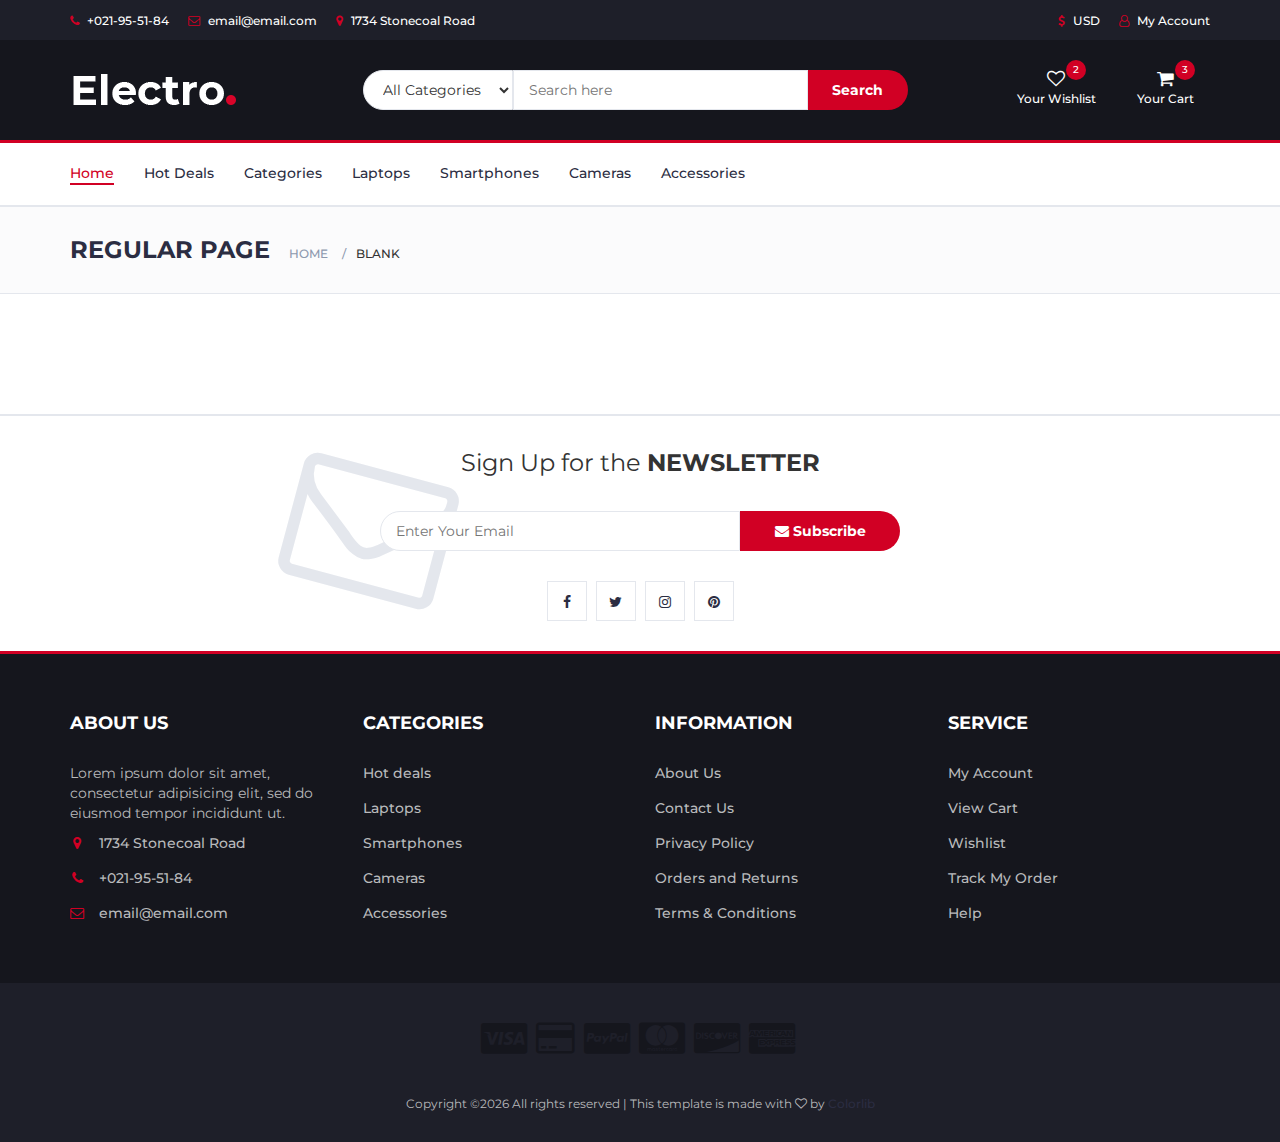
<file: static/electro-master/blank.html>
<!DOCTYPE html>
<html lang="en">
	<head>
		<meta charset="utf-8">
		<meta http-equiv="X-UA-Compatible" content="IE=edge">
		<meta name="viewport" content="width=device-width, initial-scale=1">
		 <!-- The above 3 meta tags *must* come first in the head; any other head content must come *after* these tags -->

		<title>Electro - HTML Ecommerce Template</title>

 		<!-- Google font -->
 		<link href="https://fonts.googleapis.com/css?family=Montserrat:400,500,700" rel="stylesheet">

 		<!-- Bootstrap -->
 		<link type="text/css" rel="stylesheet" href="css/bootstrap.min.css"/>

 		<!-- Slick -->
 		<link type="text/css" rel="stylesheet" href="css/slick.css"/>
 		<link type="text/css" rel="stylesheet" href="css/slick-theme.css"/>

 		<!-- nouislider -->
 		<link type="text/css" rel="stylesheet" href="css/nouislider.min.css"/>

 		<!-- Font Awesome Icon -->
 		<link rel="stylesheet" href="css/font-awesome.min.css">

 		<!-- Custom stlylesheet -->
 		<link type="text/css" rel="stylesheet" href="css/style.css"/>

 		<!-- HTML5 shim and Respond.js for IE8 support of HTML5 elements and media queries -->
 		<!-- WARNING: Respond.js doesn't work if you view the page via file:// -->
 		<!--[if lt IE 9]>
 		  <script src="https://oss.maxcdn.com/html5shiv/3.7.3/html5shiv.min.js"></script>
 		  <script src="https://oss.maxcdn.com/respond/1.4.2/respond.min.js"></script>
 		<![endif]-->

    </head>
	<body>
		<!-- HEADER -->
		<header>
			<!-- TOP HEADER -->
			<div id="top-header">
				<div class="container">
					<ul class="header-links pull-left">
						<li><a href="#"><i class="fa fa-phone"></i> +021-95-51-84</a></li>
						<li><a href="#"><i class="fa fa-envelope-o"></i> email@email.com</a></li>
						<li><a href="#"><i class="fa fa-map-marker"></i> 1734 Stonecoal Road</a></li>
					</ul>
					<ul class="header-links pull-right">
						<li><a href="#"><i class="fa fa-dollar"></i> USD</a></li>
						<li><a href="#"><i class="fa fa-user-o"></i> My Account</a></li>
					</ul>
				</div>
			</div>
			<!-- /TOP HEADER -->

			<!-- MAIN HEADER -->
			<div id="header">
				<!-- container -->
				<div class="container">
					<!-- row -->
					<div class="row">
						<!-- LOGO -->
						<div class="col-md-3">
							<div class="header-logo">
								<a href="#" class="logo">
									<img src="./img/logo.png" alt="">
								</a>
							</div>
						</div>
						<!-- /LOGO -->

						<!-- SEARCH BAR -->
						<div class="col-md-6">
							<div class="header-search">
								<form>
									<select class="input-select">
										<option value="0">All Categories</option>
										<option value="1">Category 01</option>
										<option value="1">Category 02</option>
									</select>
									<input class="input" placeholder="Search here">
									<button class="search-btn">Search</button>
								</form>
							</div>
						</div>
						<!-- /SEARCH BAR -->

						<!-- ACCOUNT -->
						<div class="col-md-3 clearfix">
							<div class="header-ctn">
								<!-- Wishlist -->
								<div>
									<a href="#">
										<i class="fa fa-heart-o"></i>
										<span>Your Wishlist</span>
										<div class="qty">2</div>
									</a>
								</div>
								<!-- /Wishlist -->

								<!-- Cart -->
								<div class="dropdown">
									<a class="dropdown-toggle" data-toggle="dropdown" aria-expanded="true">
										<i class="fa fa-shopping-cart"></i>
										<span>Your Cart</span>
										<div class="qty">3</div>
									</a>
									<div class="cart-dropdown">
										<div class="cart-list">
											<div class="product-widget">
												<div class="product-img">
													<img src="./img/product01.png" alt="">
												</div>
												<div class="product-body">
													<h3 class="product-name"><a href="#">product name goes here</a></h3>
													<h4 class="product-price"><span class="qty">1x</span>$980.00</h4>
												</div>
												<button class="delete"><i class="fa fa-close"></i></button>
											</div>

											<div class="product-widget">
												<div class="product-img">
													<img src="./img/product02.png" alt="">
												</div>
												<div class="product-body">
													<h3 class="product-name"><a href="#">product name goes here</a></h3>
													<h4 class="product-price"><span class="qty">3x</span>$980.00</h4>
												</div>
												<button class="delete"><i class="fa fa-close"></i></button>
											</div>
										</div>
										<div class="cart-summary">
											<small>3 Item(s) selected</small>
											<h5>SUBTOTAL: $2940.00</h5>
										</div>
										<div class="cart-btns">
											<a href="#">View Cart</a>
											<a href="#">Checkout  <i class="fa fa-arrow-circle-right"></i></a>
										</div>
									</div>
								</div>
								<!-- /Cart -->

								<!-- Menu Toogle -->
								<div class="menu-toggle">
									<a href="#">
										<i class="fa fa-bars"></i>
										<span>Menu</span>
									</a>
								</div>
								<!-- /Menu Toogle -->
							</div>
						</div>
						<!-- /ACCOUNT -->
					</div>
					<!-- row -->
				</div>
				<!-- container -->
			</div>
			<!-- /MAIN HEADER -->
		</header>
		<!-- /HEADER -->

		<!-- NAVIGATION -->
		<nav id="navigation">
			<!-- container -->
			<div class="container">
				<!-- responsive-nav -->
				<div id="responsive-nav">
					<!-- NAV -->
					<ul class="main-nav nav navbar-nav">
						<li class="active"><a href="#">Home</a></li>
						<li><a href="#">Hot Deals</a></li>
						<li><a href="#">Categories</a></li>
						<li><a href="#">Laptops</a></li>
						<li><a href="#">Smartphones</a></li>
						<li><a href="#">Cameras</a></li>
						<li><a href="#">Accessories</a></li>
					</ul>
					<!-- /NAV -->
				</div>
				<!-- /responsive-nav -->
			</div>
			<!-- /container -->
		</nav>
		<!-- /NAVIGATION -->

		<!-- BREADCRUMB -->
		<div id="breadcrumb" class="section">
			<!-- container -->
			<div class="container">
				<!-- row -->
				<div class="row">
					<div class="col-md-12">
						<h3 class="breadcrumb-header">Regular Page</h3>
						<ul class="breadcrumb-tree">
							<li><a href="#">Home</a></li>
							<li class="active">Blank</li>
						</ul>
					</div>
				</div>
				<!-- /row -->
			</div>
			<!-- /container -->
		</div>
		<!-- /BREADCRUMB -->

		<!-- SECTION -->
		<div class="section">
			<!-- container -->
			<div class="container">
				<!-- row -->
				<div class="row">
				</div>
				<!-- /row -->
			</div>
			<!-- /container -->
		</div>
		<!-- /SECTION -->

		<!-- NEWSLETTER -->
		<div id="newsletter" class="section">
			<!-- container -->
			<div class="container">
				<!-- row -->
				<div class="row">
					<div class="col-md-12">
						<div class="newsletter">
							<p>Sign Up for the <strong>NEWSLETTER</strong></p>
							<form>
								<input class="input" type="email" placeholder="Enter Your Email">
								<button class="newsletter-btn"><i class="fa fa-envelope"></i> Subscribe</button>
							</form>
							<ul class="newsletter-follow">
								<li>
									<a href="#"><i class="fa fa-facebook"></i></a>
								</li>
								<li>
									<a href="#"><i class="fa fa-twitter"></i></a>
								</li>
								<li>
									<a href="#"><i class="fa fa-instagram"></i></a>
								</li>
								<li>
									<a href="#"><i class="fa fa-pinterest"></i></a>
								</li>
							</ul>
						</div>
					</div>
				</div>
				<!-- /row -->
			</div>
			<!-- /container -->
		</div>
		<!-- /NEWSLETTER -->

		<!-- FOOTER -->
		<footer id="footer">
			<!-- top footer -->
			<div class="section">
				<!-- container -->
				<div class="container">
					<!-- row -->
					<div class="row">
						<div class="col-md-3 col-xs-6">
							<div class="footer">
								<h3 class="footer-title">About Us</h3>
								<p>Lorem ipsum dolor sit amet, consectetur adipisicing elit, sed do eiusmod tempor incididunt ut.</p>
								<ul class="footer-links">
									<li><a href="#"><i class="fa fa-map-marker"></i>1734 Stonecoal Road</a></li>
									<li><a href="#"><i class="fa fa-phone"></i>+021-95-51-84</a></li>
									<li><a href="#"><i class="fa fa-envelope-o"></i>email@email.com</a></li>
								</ul>
							</div>
						</div>

						<div class="col-md-3 col-xs-6">
							<div class="footer">
								<h3 class="footer-title">Categories</h3>
								<ul class="footer-links">
									<li><a href="#">Hot deals</a></li>
									<li><a href="#">Laptops</a></li>
									<li><a href="#">Smartphones</a></li>
									<li><a href="#">Cameras</a></li>
									<li><a href="#">Accessories</a></li>
								</ul>
							</div>
						</div>

						<div class="clearfix visible-xs"></div>

						<div class="col-md-3 col-xs-6">
							<div class="footer">
								<h3 class="footer-title">Information</h3>
								<ul class="footer-links">
									<li><a href="#">About Us</a></li>
									<li><a href="#">Contact Us</a></li>
									<li><a href="#">Privacy Policy</a></li>
									<li><a href="#">Orders and Returns</a></li>
									<li><a href="#">Terms & Conditions</a></li>
								</ul>
							</div>
						</div>

						<div class="col-md-3 col-xs-6">
							<div class="footer">
								<h3 class="footer-title">Service</h3>
								<ul class="footer-links">
									<li><a href="#">My Account</a></li>
									<li><a href="#">View Cart</a></li>
									<li><a href="#">Wishlist</a></li>
									<li><a href="#">Track My Order</a></li>
									<li><a href="#">Help</a></li>
								</ul>
							</div>
						</div>
					</div>
					<!-- /row -->
				</div>
				<!-- /container -->
			</div>
			<!-- /top footer -->

			<!-- bottom footer -->
			<div id="bottom-footer" class="section">
				<div class="container">
					<!-- row -->
					<div class="row">
						<div class="col-md-12 text-center">
							<ul class="footer-payments">
								<li><a href="#"><i class="fa fa-cc-visa"></i></a></li>
								<li><a href="#"><i class="fa fa-credit-card"></i></a></li>
								<li><a href="#"><i class="fa fa-cc-paypal"></i></a></li>
								<li><a href="#"><i class="fa fa-cc-mastercard"></i></a></li>
								<li><a href="#"><i class="fa fa-cc-discover"></i></a></li>
								<li><a href="#"><i class="fa fa-cc-amex"></i></a></li>
							</ul>
							<span class="copyright">
								<!-- Link back to Colorlib can't be removed. Template is licensed under CC BY 3.0. -->
								Copyright &copy;<script>document.write(new Date().getFullYear());</script> All rights reserved | This template is made with <i class="fa fa-heart-o" aria-hidden="true"></i> by <a href="https://colorlib.com" target="_blank">Colorlib</a>
							<!-- Link back to Colorlib can't be removed. Template is licensed under CC BY 3.0. -->
							</span>


						</div>
					</div>
						<!-- /row -->
				</div>
				<!-- /container -->
			</div>
			<!-- /bottom footer -->
		</footer>
		<!-- /FOOTER -->

		<!-- jQuery Plugins -->
		<script src="js/jquery.min.js"></script>
		<script src="js/bootstrap.min.js"></script>
		<script src="js/slick.min.js"></script>
		<script src="js/nouislider.min.js"></script>
		<script src="js/jquery.zoom.min.js"></script>
		<script src="js/main.js"></script>

	</body>
</html>
</file>
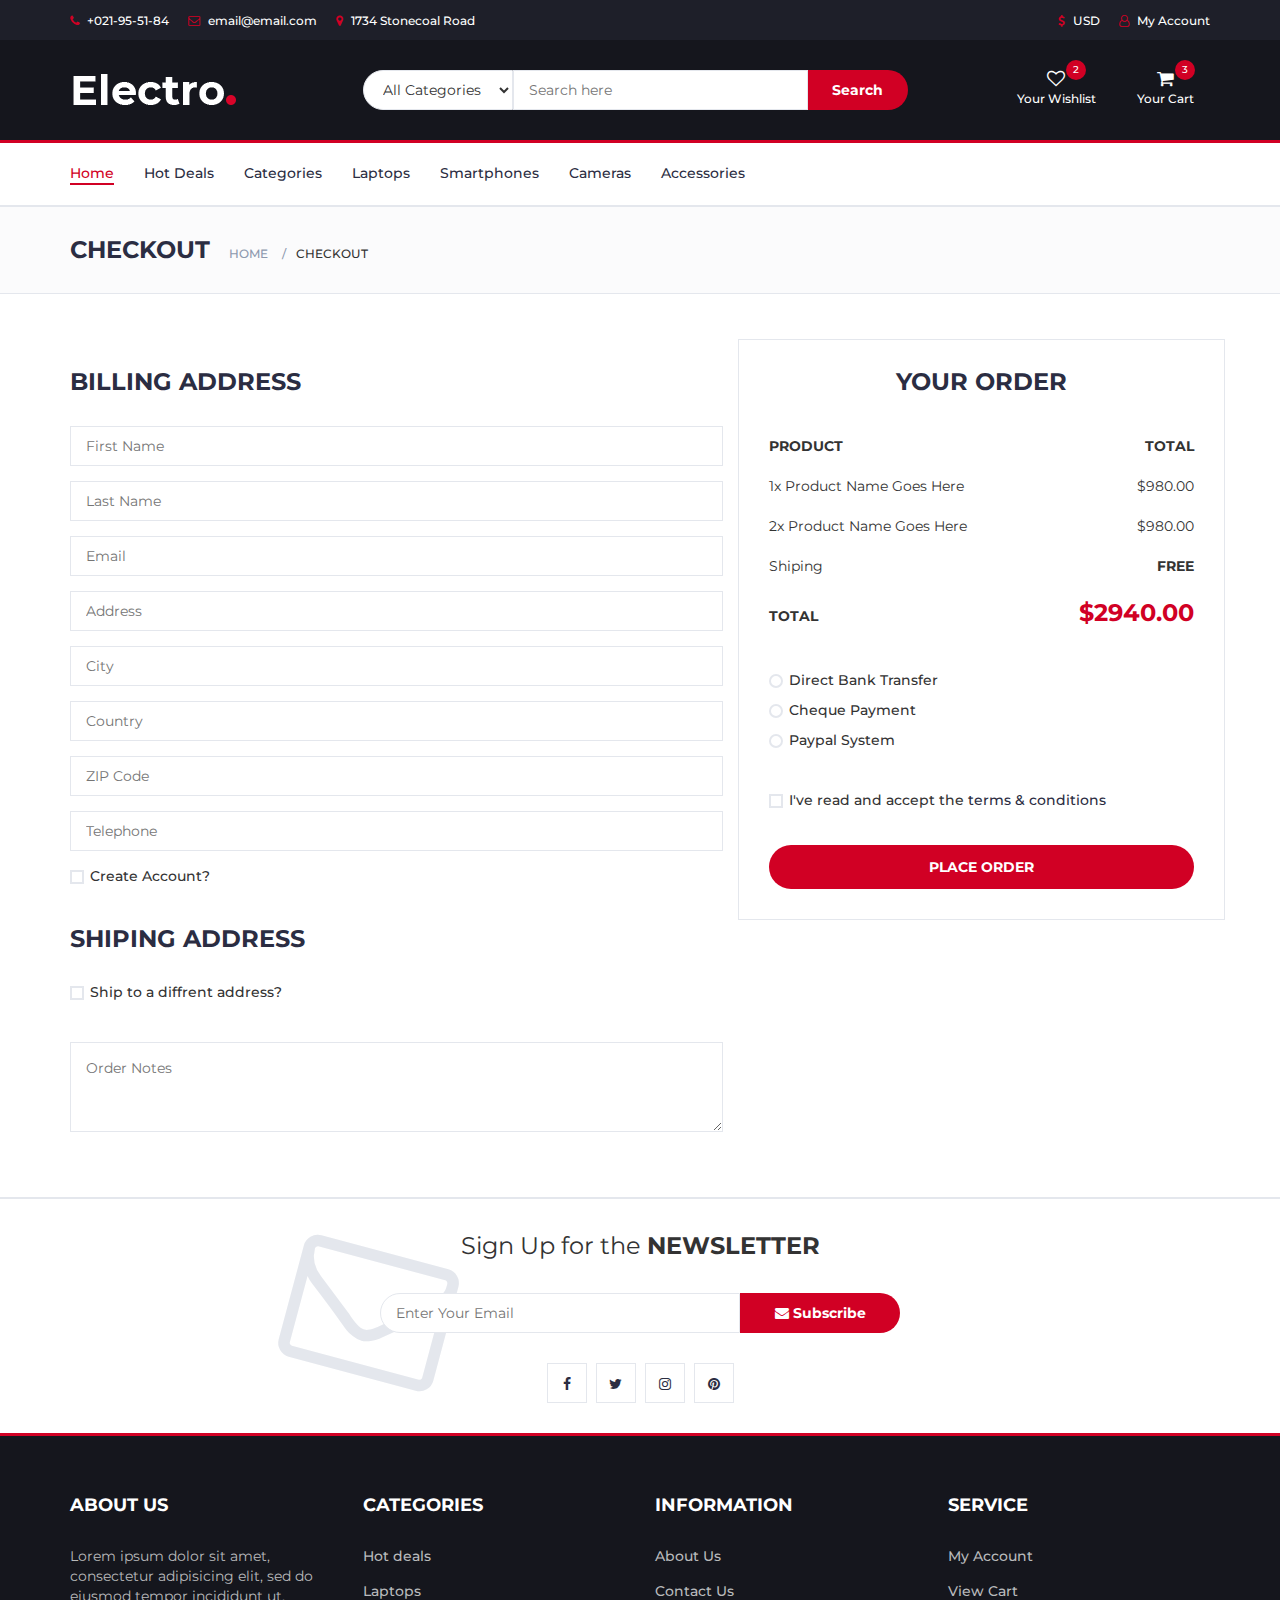
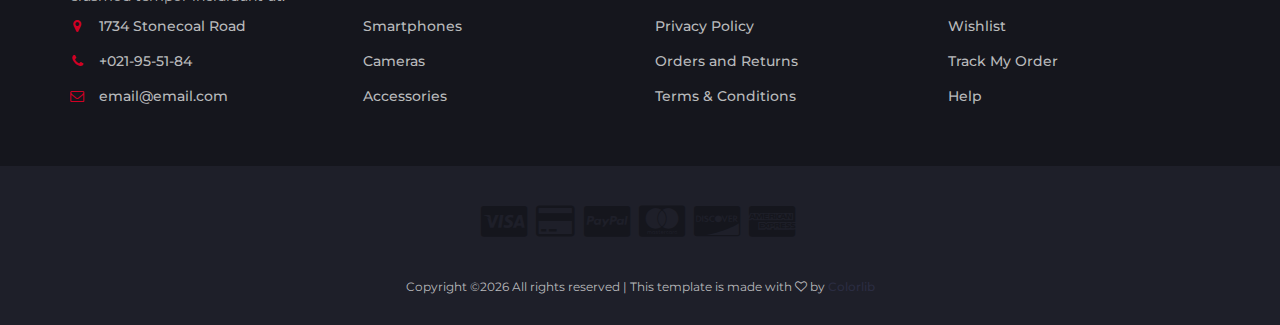
<file: static/electro-master/checkout.html>
<!DOCTYPE html>
<html lang="en">
	<head>
		<meta charset="utf-8">
		<meta http-equiv="X-UA-Compatible" content="IE=edge">
		<meta name="viewport" content="width=device-width, initial-scale=1">
		 <!-- The above 3 meta tags *must* come first in the head; any other head content must come *after* these tags -->

		<title>Electro - HTML Ecommerce Template</title>

 		<!-- Google font -->
 		<link href="https://fonts.googleapis.com/css?family=Montserrat:400,500,700" rel="stylesheet">

 		<!-- Bootstrap -->
 		<link type="text/css" rel="stylesheet" href="css/bootstrap.min.css"/>

 		<!-- Slick -->
 		<link type="text/css" rel="stylesheet" href="css/slick.css"/>
 		<link type="text/css" rel="stylesheet" href="css/slick-theme.css"/>

 		<!-- nouislider -->
 		<link type="text/css" rel="stylesheet" href="css/nouislider.min.css"/>

 		<!-- Font Awesome Icon -->
 		<link rel="stylesheet" href="css/font-awesome.min.css">

 		<!-- Custom stlylesheet -->
 		<link type="text/css" rel="stylesheet" href="css/style.css"/>

		<!-- HTML5 shim and Respond.js for IE8 support of HTML5 elements and media queries -->
		<!-- WARNING: Respond.js doesn't work if you view the page via file:// -->
		<!--[if lt IE 9]>
		  <script src="https://oss.maxcdn.com/html5shiv/3.7.3/html5shiv.min.js"></script>
		  <script src="https://oss.maxcdn.com/respond/1.4.2/respond.min.js"></script>
		<![endif]-->

    </head>
	<body>
		<!-- HEADER -->
		<header>
			<!-- TOP HEADER -->
			<div id="top-header">
				<div class="container">
					<ul class="header-links pull-left">
						<li><a href="#"><i class="fa fa-phone"></i> +021-95-51-84</a></li>
						<li><a href="#"><i class="fa fa-envelope-o"></i> email@email.com</a></li>
						<li><a href="#"><i class="fa fa-map-marker"></i> 1734 Stonecoal Road</a></li>
					</ul>
					<ul class="header-links pull-right">
						<li><a href="#"><i class="fa fa-dollar"></i> USD</a></li>
						<li><a href="#"><i class="fa fa-user-o"></i> My Account</a></li>
					</ul>
				</div>
			</div>
			<!-- /TOP HEADER -->

			<!-- MAIN HEADER -->
			<div id="header">
				<!-- container -->
				<div class="container">
					<!-- row -->
					<div class="row">
						<!-- LOGO -->
						<div class="col-md-3">
							<div class="header-logo">
								<a href="#" class="logo">
									<img src="./img/logo.png" alt="">
								</a>
							</div>
						</div>
						<!-- /LOGO -->

						<!-- SEARCH BAR -->
						<div class="col-md-6">
							<div class="header-search">
								<form>
									<select class="input-select">
										<option value="0">All Categories</option>
										<option value="1">Category 01</option>
										<option value="1">Category 02</option>
									</select>
									<input class="input" placeholder="Search here">
									<button class="search-btn">Search</button>
								</form>
							</div>
						</div>
						<!-- /SEARCH BAR -->

						<!-- ACCOUNT -->
						<div class="col-md-3 clearfix">
							<div class="header-ctn">
								<!-- Wishlist -->
								<div>
									<a href="#">
										<i class="fa fa-heart-o"></i>
										<span>Your Wishlist</span>
										<div class="qty">2</div>
									</a>
								</div>
								<!-- /Wishlist -->

								<!-- Cart -->
								<div class="dropdown">
									<a class="dropdown-toggle" data-toggle="dropdown" aria-expanded="true">
										<i class="fa fa-shopping-cart"></i>
										<span>Your Cart</span>
										<div class="qty">3</div>
									</a>
									<div class="cart-dropdown">
										<div class="cart-list">
											<div class="product-widget">
												<div class="product-img">
													<img src="./img/product01.png" alt="">
												</div>
												<div class="product-body">
													<h3 class="product-name"><a href="#">product name goes here</a></h3>
													<h4 class="product-price"><span class="qty">1x</span>$980.00</h4>
												</div>
												<button class="delete"><i class="fa fa-close"></i></button>
											</div>

											<div class="product-widget">
												<div class="product-img">
													<img src="./img/product02.png" alt="">
												</div>
												<div class="product-body">
													<h3 class="product-name"><a href="#">product name goes here</a></h3>
													<h4 class="product-price"><span class="qty">3x</span>$980.00</h4>
												</div>
												<button class="delete"><i class="fa fa-close"></i></button>
											</div>
										</div>
										<div class="cart-summary">
											<small>3 Item(s) selected</small>
											<h5>SUBTOTAL: $2940.00</h5>
										</div>
										<div class="cart-btns">
											<a href="#">View Cart</a>
											<a href="#">Checkout  <i class="fa fa-arrow-circle-right"></i></a>
										</div>
									</div>
								</div>
								<!-- /Cart -->

								<!-- Menu Toogle -->
								<div class="menu-toggle">
									<a href="#">
										<i class="fa fa-bars"></i>
										<span>Menu</span>
									</a>
								</div>
								<!-- /Menu Toogle -->
							</div>
						</div>
						<!-- /ACCOUNT -->
					</div>
					<!-- row -->
				</div>
				<!-- container -->
			</div>
			<!-- /MAIN HEADER -->
		</header>
		<!-- /HEADER -->

		<!-- NAVIGATION -->
		<nav id="navigation">
			<!-- container -->
			<div class="container">
				<!-- responsive-nav -->
				<div id="responsive-nav">
					<!-- NAV -->
					<ul class="main-nav nav navbar-nav">
						<li class="active"><a href="#">Home</a></li>
						<li><a href="#">Hot Deals</a></li>
						<li><a href="#">Categories</a></li>
						<li><a href="#">Laptops</a></li>
						<li><a href="#">Smartphones</a></li>
						<li><a href="#">Cameras</a></li>
						<li><a href="#">Accessories</a></li>
					</ul>
					<!-- /NAV -->
				</div>
				<!-- /responsive-nav -->
			</div>
			<!-- /container -->
		</nav>
		<!-- /NAVIGATION -->

		<!-- BREADCRUMB -->
		<div id="breadcrumb" class="section">
			<!-- container -->
			<div class="container">
				<!-- row -->
				<div class="row">
					<div class="col-md-12">
						<h3 class="breadcrumb-header">Checkout</h3>
						<ul class="breadcrumb-tree">
							<li><a href="#">Home</a></li>
							<li class="active">Checkout</li>
						</ul>
					</div>
				</div>
				<!-- /row -->
			</div>
			<!-- /container -->
		</div>
		<!-- /BREADCRUMB -->

		<!-- SECTION -->
		<div class="section">
			<!-- container -->
			<div class="container">
				<!-- row -->
				<div class="row">

					<div class="col-md-7">
						<!-- Billing Details -->
						<div class="billing-details">
							<div class="section-title">
								<h3 class="title">Billing address</h3>
							</div>
							<div class="form-group">
								<input class="input" type="text" name="first-name" placeholder="First Name">
							</div>
							<div class="form-group">
								<input class="input" type="text" name="last-name" placeholder="Last Name">
							</div>
							<div class="form-group">
								<input class="input" type="email" name="email" placeholder="Email">
							</div>
							<div class="form-group">
								<input class="input" type="text" name="address" placeholder="Address">
							</div>
							<div class="form-group">
								<input class="input" type="text" name="city" placeholder="City">
							</div>
							<div class="form-group">
								<input class="input" type="text" name="country" placeholder="Country">
							</div>
							<div class="form-group">
								<input class="input" type="text" name="zip-code" placeholder="ZIP Code">
							</div>
							<div class="form-group">
								<input class="input" type="tel" name="tel" placeholder="Telephone">
							</div>
							<div class="form-group">
								<div class="input-checkbox">
									<input type="checkbox" id="create-account">
									<label for="create-account">
										<span></span>
										Create Account?
									</label>
									<div class="caption">
										<p>Lorem ipsum dolor sit amet, consectetur adipisicing elit, sed do eiusmod tempor incididunt.</p>
										<input class="input" type="password" name="password" placeholder="Enter Your Password">
									</div>
								</div>
							</div>
						</div>
						<!-- /Billing Details -->

						<!-- Shiping Details -->
						<div class="shiping-details">
							<div class="section-title">
								<h3 class="title">Shiping address</h3>
							</div>
							<div class="input-checkbox">
								<input type="checkbox" id="shiping-address">
								<label for="shiping-address">
									<span></span>
									Ship to a diffrent address?
								</label>
								<div class="caption">
									<div class="form-group">
										<input class="input" type="text" name="first-name" placeholder="First Name">
									</div>
									<div class="form-group">
										<input class="input" type="text" name="last-name" placeholder="Last Name">
									</div>
									<div class="form-group">
										<input class="input" type="email" name="email" placeholder="Email">
									</div>
									<div class="form-group">
										<input class="input" type="text" name="address" placeholder="Address">
									</div>
									<div class="form-group">
										<input class="input" type="text" name="city" placeholder="City">
									</div>
									<div class="form-group">
										<input class="input" type="text" name="country" placeholder="Country">
									</div>
									<div class="form-group">
										<input class="input" type="text" name="zip-code" placeholder="ZIP Code">
									</div>
									<div class="form-group">
										<input class="input" type="tel" name="tel" placeholder="Telephone">
									</div>
								</div>
							</div>
						</div>
						<!-- /Shiping Details -->

						<!-- Order notes -->
						<div class="order-notes">
							<textarea class="input" placeholder="Order Notes"></textarea>
						</div>
						<!-- /Order notes -->
					</div>

					<!-- Order Details -->
					<div class="col-md-5 order-details">
						<div class="section-title text-center">
							<h3 class="title">Your Order</h3>
						</div>
						<div class="order-summary">
							<div class="order-col">
								<div><strong>PRODUCT</strong></div>
								<div><strong>TOTAL</strong></div>
							</div>
							<div class="order-products">
								<div class="order-col">
									<div>1x Product Name Goes Here</div>
									<div>$980.00</div>
								</div>
								<div class="order-col">
									<div>2x Product Name Goes Here</div>
									<div>$980.00</div>
								</div>
							</div>
							<div class="order-col">
								<div>Shiping</div>
								<div><strong>FREE</strong></div>
							</div>
							<div class="order-col">
								<div><strong>TOTAL</strong></div>
								<div><strong class="order-total">$2940.00</strong></div>
							</div>
						</div>
						<div class="payment-method">
							<div class="input-radio">
								<input type="radio" name="payment" id="payment-1">
								<label for="payment-1">
									<span></span>
									Direct Bank Transfer
								</label>
								<div class="caption">
									<p>Lorem ipsum dolor sit amet, consectetur adipisicing elit, sed do eiusmod tempor incididunt ut labore et dolore magna aliqua.</p>
								</div>
							</div>
							<div class="input-radio">
								<input type="radio" name="payment" id="payment-2">
								<label for="payment-2">
									<span></span>
									Cheque Payment
								</label>
								<div class="caption">
									<p>Lorem ipsum dolor sit amet, consectetur adipisicing elit, sed do eiusmod tempor incididunt ut labore et dolore magna aliqua.</p>
								</div>
							</div>
							<div class="input-radio">
								<input type="radio" name="payment" id="payment-3">
								<label for="payment-3">
									<span></span>
									Paypal System
								</label>
								<div class="caption">
									<p>Lorem ipsum dolor sit amet, consectetur adipisicing elit, sed do eiusmod tempor incididunt ut labore et dolore magna aliqua.</p>
								</div>
							</div>
						</div>
						<div class="input-checkbox">
							<input type="checkbox" id="terms">
							<label for="terms">
								<span></span>
								I've read and accept the <a href="#">terms & conditions</a>
							</label>
						</div>
						<a href="#" class="primary-btn order-submit">Place order</a>
					</div>
					<!-- /Order Details -->
				</div>
				<!-- /row -->
			</div>
			<!-- /container -->
		</div>
		<!-- /SECTION -->

		<!-- NEWSLETTER -->
		<div id="newsletter" class="section">
			<!-- container -->
			<div class="container">
				<!-- row -->
				<div class="row">
					<div class="col-md-12">
						<div class="newsletter">
							<p>Sign Up for the <strong>NEWSLETTER</strong></p>
							<form>
								<input class="input" type="email" placeholder="Enter Your Email">
								<button class="newsletter-btn"><i class="fa fa-envelope"></i> Subscribe</button>
							</form>
							<ul class="newsletter-follow">
								<li>
									<a href="#"><i class="fa fa-facebook"></i></a>
								</li>
								<li>
									<a href="#"><i class="fa fa-twitter"></i></a>
								</li>
								<li>
									<a href="#"><i class="fa fa-instagram"></i></a>
								</li>
								<li>
									<a href="#"><i class="fa fa-pinterest"></i></a>
								</li>
							</ul>
						</div>
					</div>
				</div>
				<!-- /row -->
			</div>
			<!-- /container -->
		</div>
		<!-- /NEWSLETTER -->

		<!-- FOOTER -->
		<footer id="footer">
			<!-- top footer -->
			<div class="section">
				<!-- container -->
				<div class="container">
					<!-- row -->
					<div class="row">
						<div class="col-md-3 col-xs-6">
							<div class="footer">
								<h3 class="footer-title">About Us</h3>
								<p>Lorem ipsum dolor sit amet, consectetur adipisicing elit, sed do eiusmod tempor incididunt ut.</p>
								<ul class="footer-links">
									<li><a href="#"><i class="fa fa-map-marker"></i>1734 Stonecoal Road</a></li>
									<li><a href="#"><i class="fa fa-phone"></i>+021-95-51-84</a></li>
									<li><a href="#"><i class="fa fa-envelope-o"></i>email@email.com</a></li>
								</ul>
							</div>
						</div>

						<div class="col-md-3 col-xs-6">
							<div class="footer">
								<h3 class="footer-title">Categories</h3>
								<ul class="footer-links">
									<li><a href="#">Hot deals</a></li>
									<li><a href="#">Laptops</a></li>
									<li><a href="#">Smartphones</a></li>
									<li><a href="#">Cameras</a></li>
									<li><a href="#">Accessories</a></li>
								</ul>
							</div>
						</div>

						<div class="clearfix visible-xs"></div>

						<div class="col-md-3 col-xs-6">
							<div class="footer">
								<h3 class="footer-title">Information</h3>
								<ul class="footer-links">
									<li><a href="#">About Us</a></li>
									<li><a href="#">Contact Us</a></li>
									<li><a href="#">Privacy Policy</a></li>
									<li><a href="#">Orders and Returns</a></li>
									<li><a href="#">Terms & Conditions</a></li>
								</ul>
							</div>
						</div>

						<div class="col-md-3 col-xs-6">
							<div class="footer">
								<h3 class="footer-title">Service</h3>
								<ul class="footer-links">
									<li><a href="#">My Account</a></li>
									<li><a href="#">View Cart</a></li>
									<li><a href="#">Wishlist</a></li>
									<li><a href="#">Track My Order</a></li>
									<li><a href="#">Help</a></li>
								</ul>
							</div>
						</div>
					</div>
					<!-- /row -->
				</div>
				<!-- /container -->
			</div>
			<!-- /top footer -->

			<!-- bottom footer -->
			<div id="bottom-footer" class="section">
				<div class="container">
					<!-- row -->
					<div class="row">
						<div class="col-md-12 text-center">
							<ul class="footer-payments">
								<li><a href="#"><i class="fa fa-cc-visa"></i></a></li>
								<li><a href="#"><i class="fa fa-credit-card"></i></a></li>
								<li><a href="#"><i class="fa fa-cc-paypal"></i></a></li>
								<li><a href="#"><i class="fa fa-cc-mastercard"></i></a></li>
								<li><a href="#"><i class="fa fa-cc-discover"></i></a></li>
								<li><a href="#"><i class="fa fa-cc-amex"></i></a></li>
							</ul>
							<span class="copyright">
								<!-- Link back to Colorlib can't be removed. Template is licensed under CC BY 3.0. -->
								Copyright &copy;<script>document.write(new Date().getFullYear());</script> All rights reserved | This template is made with <i class="fa fa-heart-o" aria-hidden="true"></i> by <a href="https://colorlib.com" target="_blank">Colorlib</a>
							<!-- Link back to Colorlib can't be removed. Template is licensed under CC BY 3.0. -->
							</span>
						</div>
					</div>
						<!-- /row -->
				</div>
				<!-- /container -->
			</div>
			<!-- /bottom footer -->
		</footer>
		<!-- /FOOTER -->

		<!-- jQuery Plugins -->
		<script src="js/jquery.min.js"></script>
		<script src="js/bootstrap.min.js"></script>
		<script src="js/slick.min.js"></script>
		<script src="js/nouislider.min.js"></script>
		<script src="js/jquery.zoom.min.js"></script>
		<script src="js/main.js"></script>

	</body>
</html>
</file>
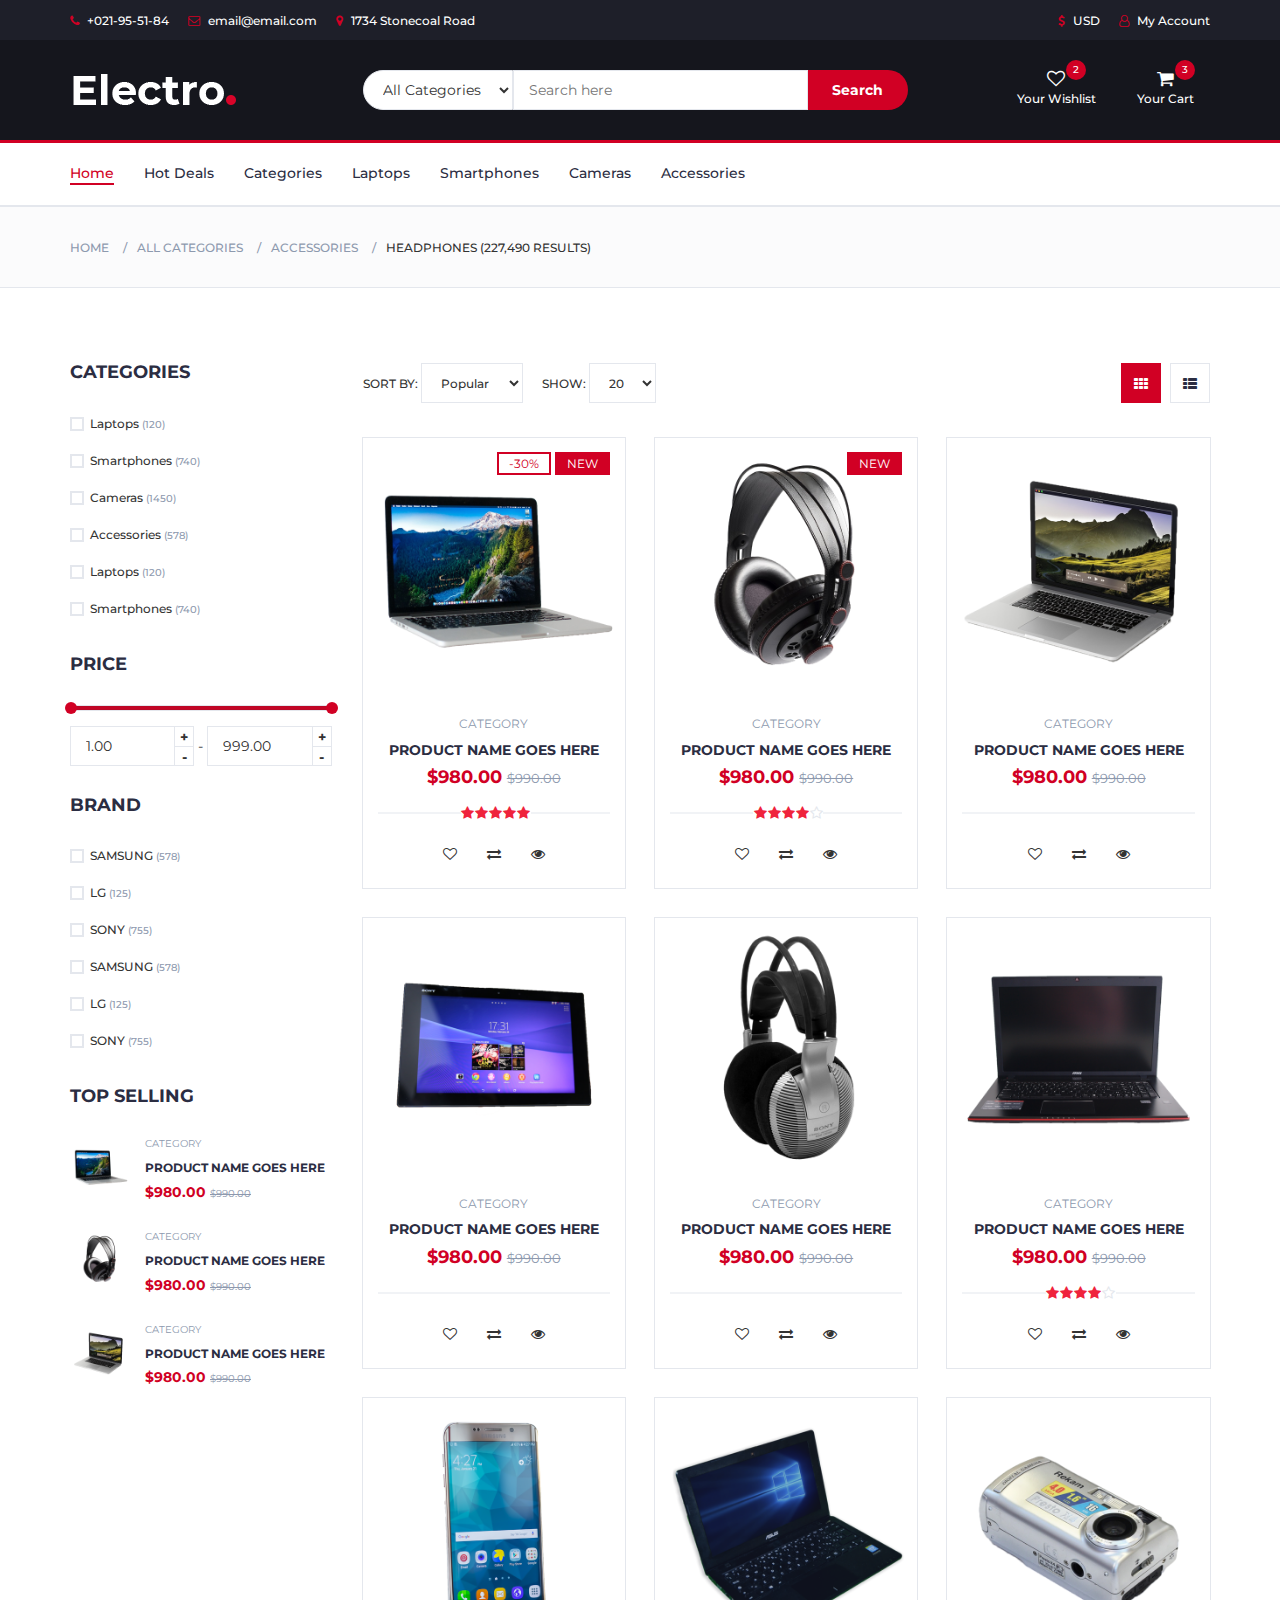
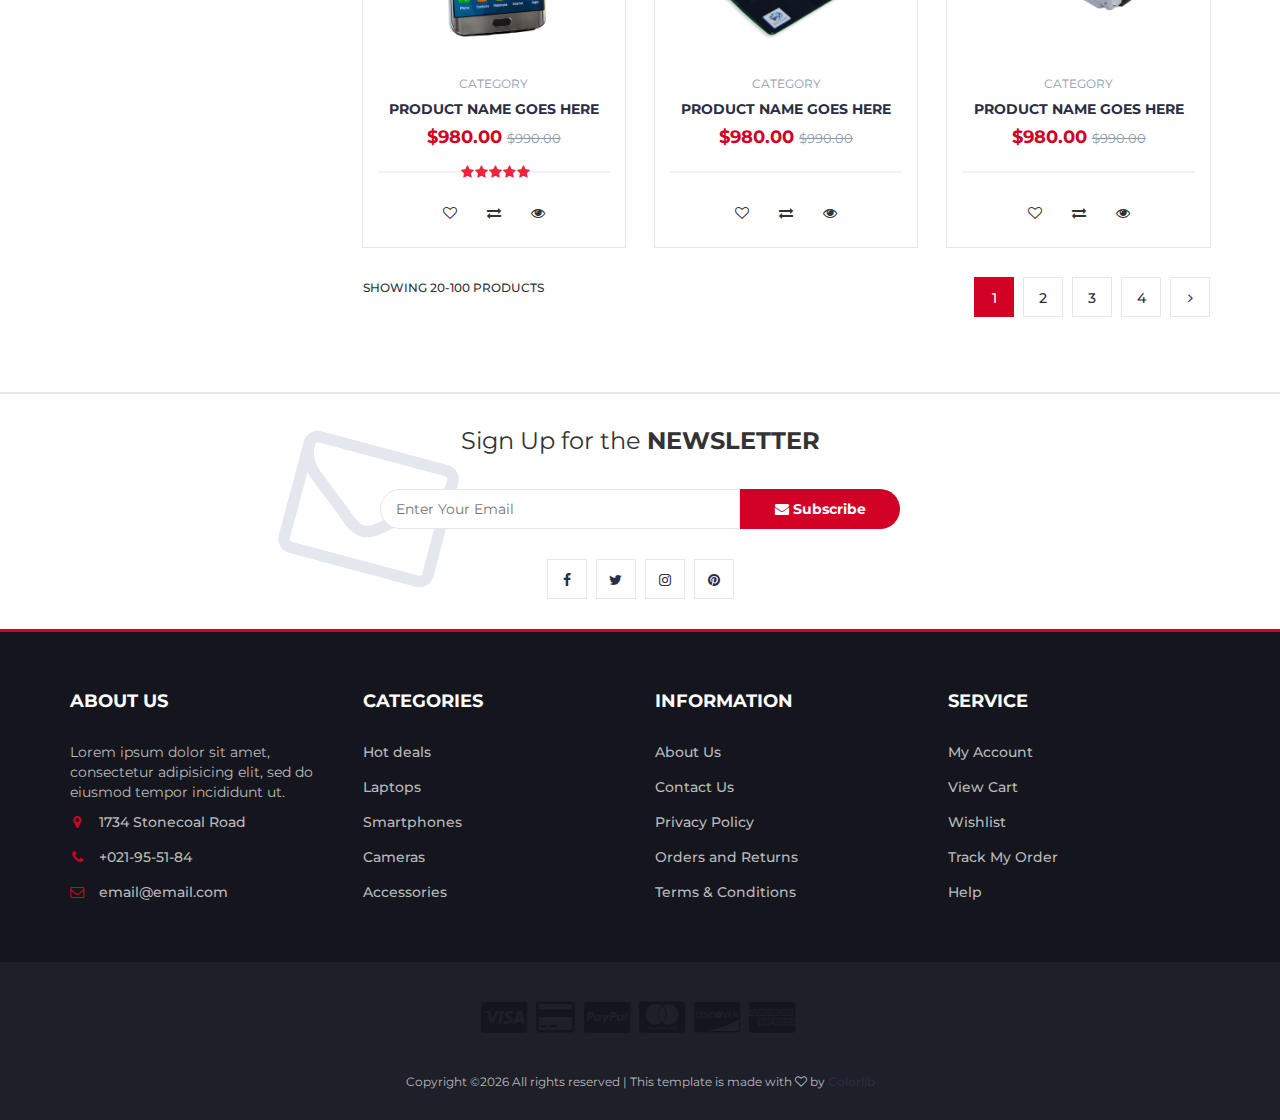
<file: static/electro-master/store.html>
<!DOCTYPE html>
<html lang="en">
	<head>
		<meta charset="utf-8">
		<meta http-equiv="X-UA-Compatible" content="IE=edge">
		<meta name="viewport" content="width=device-width, initial-scale=1">
		 <!-- The above 3 meta tags *must* come first in the head; any other head content must come *after* these tags -->

		<title>Electro - HTML Ecommerce Template</title>

 		<!-- Google font -->
 		<link href="https://fonts.googleapis.com/css?family=Montserrat:400,500,700" rel="stylesheet">

 		<!-- Bootstrap -->
 		<link type="text/css" rel="stylesheet" href="css/bootstrap.min.css"/>

 		<!-- Slick -->
 		<link type="text/css" rel="stylesheet" href="css/slick.css"/>
 		<link type="text/css" rel="stylesheet" href="css/slick-theme.css"/>

 		<!-- nouislider -->
 		<link type="text/css" rel="stylesheet" href="css/nouislider.min.css"/>

 		<!-- Font Awesome Icon -->
 		<link rel="stylesheet" href="css/font-awesome.min.css">

 		<!-- Custom stlylesheet -->
 		<link type="text/css" rel="stylesheet" href="css/style.css"/>

		<!-- HTML5 shim and Respond.js for IE8 support of HTML5 elements and media queries -->
		<!-- WARNING: Respond.js doesn't work if you view the page via file:// -->
		<!--[if lt IE 9]>
		  <script src="https://oss.maxcdn.com/html5shiv/3.7.3/html5shiv.min.js"></script>
		  <script src="https://oss.maxcdn.com/respond/1.4.2/respond.min.js"></script>
		<![endif]-->

    </head>
	<body>
		<!-- HEADER -->
		<header>
			<!-- TOP HEADER -->
			<div id="top-header">
				<div class="container">
					<ul class="header-links pull-left">
						<li><a href="#"><i class="fa fa-phone"></i> +021-95-51-84</a></li>
						<li><a href="#"><i class="fa fa-envelope-o"></i> email@email.com</a></li>
						<li><a href="#"><i class="fa fa-map-marker"></i> 1734 Stonecoal Road</a></li>
					</ul>
					<ul class="header-links pull-right">
						<li><a href="#"><i class="fa fa-dollar"></i> USD</a></li>
						<li><a href="#"><i class="fa fa-user-o"></i> My Account</a></li>
					</ul>
				</div>
			</div>
			<!-- /TOP HEADER -->

			<!-- MAIN HEADER -->
			<div id="header">
				<!-- container -->
				<div class="container">
					<!-- row -->
					<div class="row">
						<!-- LOGO -->
						<div class="col-md-3">
							<div class="header-logo">
								<a href="#" class="logo">
									<img src="./img/logo.png" alt="">
								</a>
							</div>
						</div>
						<!-- /LOGO -->

						<!-- SEARCH BAR -->
						<div class="col-md-6">
							<div class="header-search">
								<form>
									<select class="input-select">
										<option value="0">All Categories</option>
										<option value="1">Category 01</option>
										<option value="1">Category 02</option>
									</select>
									<input class="input" placeholder="Search here">
									<button class="search-btn">Search</button>
								</form>
							</div>
						</div>
						<!-- /SEARCH BAR -->

						<!-- ACCOUNT -->
						<div class="col-md-3 clearfix">
							<div class="header-ctn">
								<!-- Wishlist -->
								<div>
									<a href="#">
										<i class="fa fa-heart-o"></i>
										<span>Your Wishlist</span>
										<div class="qty">2</div>
									</a>
								</div>
								<!-- /Wishlist -->

								<!-- Cart -->
								<div class="dropdown">
									<a class="dropdown-toggle" data-toggle="dropdown" aria-expanded="true">
										<i class="fa fa-shopping-cart"></i>
										<span>Your Cart</span>
										<div class="qty">3</div>
									</a>
									<div class="cart-dropdown">
										<div class="cart-list">
											<div class="product-widget">
												<div class="product-img">
													<img src="./img/product01.png" alt="">
												</div>
												<div class="product-body">
													<h3 class="product-name"><a href="#">product name goes here</a></h3>
													<h4 class="product-price"><span class="qty">1x</span>$980.00</h4>
												</div>
												<button class="delete"><i class="fa fa-close"></i></button>
											</div>

											<div class="product-widget">
												<div class="product-img">
													<img src="./img/product02.png" alt="">
												</div>
												<div class="product-body">
													<h3 class="product-name"><a href="#">product name goes here</a></h3>
													<h4 class="product-price"><span class="qty">3x</span>$980.00</h4>
												</div>
												<button class="delete"><i class="fa fa-close"></i></button>
											</div>
										</div>
										<div class="cart-summary">
											<small>3 Item(s) selected</small>
											<h5>SUBTOTAL: $2940.00</h5>
										</div>
										<div class="cart-btns">
											<a href="#">View Cart</a>
											<a href="#">Checkout  <i class="fa fa-arrow-circle-right"></i></a>
										</div>
									</div>
								</div>
								<!-- /Cart -->

								<!-- Menu Toogle -->
								<div class="menu-toggle">
									<a href="#">
										<i class="fa fa-bars"></i>
										<span>Menu</span>
									</a>
								</div>
								<!-- /Menu Toogle -->
							</div>
						</div>
						<!-- /ACCOUNT -->
					</div>
					<!-- row -->
				</div>
				<!-- container -->
			</div>
			<!-- /MAIN HEADER -->
		</header>
		<!-- /HEADER -->

		<!-- NAVIGATION -->
		<nav id="navigation">
			<!-- container -->
			<div class="container">
				<!-- responsive-nav -->
				<div id="responsive-nav">
					<!-- NAV -->
					<ul class="main-nav nav navbar-nav">
						<li class="active"><a href="#">Home</a></li>
						<li><a href="#">Hot Deals</a></li>
						<li><a href="#">Categories</a></li>
						<li><a href="#">Laptops</a></li>
						<li><a href="#">Smartphones</a></li>
						<li><a href="#">Cameras</a></li>
						<li><a href="#">Accessories</a></li>
					</ul>
					<!-- /NAV -->
				</div>
				<!-- /responsive-nav -->
			</div>
			<!-- /container -->
		</nav>
		<!-- /NAVIGATION -->

		<!-- BREADCRUMB -->
		<div id="breadcrumb" class="section">
			<!-- container -->
			<div class="container">
				<!-- row -->
				<div class="row">
					<div class="col-md-12">
						<ul class="breadcrumb-tree">
							<li><a href="#">Home</a></li>
							<li><a href="#">All Categories</a></li>
							<li><a href="#">Accessories</a></li>
							<li class="active">Headphones (227,490 Results)</li>
						</ul>
					</div>
				</div>
				<!-- /row -->
			</div>
			<!-- /container -->
		</div>
		<!-- /BREADCRUMB -->

		<!-- SECTION -->
		<div class="section">
			<!-- container -->
			<div class="container">
				<!-- row -->
				<div class="row">
					<!-- ASIDE -->
					<div id="aside" class="col-md-3">
						<!-- aside Widget -->
						<div class="aside">
							<h3 class="aside-title">Categories</h3>
							<div class="checkbox-filter">

								<div class="input-checkbox">
									<input type="checkbox" id="category-1">
									<label for="category-1">
										<span></span>
										Laptops
										<small>(120)</small>
									</label>
								</div>

								<div class="input-checkbox">
									<input type="checkbox" id="category-2">
									<label for="category-2">
										<span></span>
										Smartphones
										<small>(740)</small>
									</label>
								</div>

								<div class="input-checkbox">
									<input type="checkbox" id="category-3">
									<label for="category-3">
										<span></span>
										Cameras
										<small>(1450)</small>
									</label>
								</div>

								<div class="input-checkbox">
									<input type="checkbox" id="category-4">
									<label for="category-4">
										<span></span>
										Accessories
										<small>(578)</small>
									</label>
								</div>

								<div class="input-checkbox">
									<input type="checkbox" id="category-5">
									<label for="category-5">
										<span></span>
										Laptops
										<small>(120)</small>
									</label>
								</div>

								<div class="input-checkbox">
									<input type="checkbox" id="category-6">
									<label for="category-6">
										<span></span>
										Smartphones
										<small>(740)</small>
									</label>
								</div>
							</div>
						</div>
						<!-- /aside Widget -->

						<!-- aside Widget -->
						<div class="aside">
							<h3 class="aside-title">Price</h3>
							<div class="price-filter">
								<div id="price-slider"></div>
								<div class="input-number price-min">
									<input id="price-min" type="number">
									<span class="qty-up">+</span>
									<span class="qty-down">-</span>
								</div>
								<span>-</span>
								<div class="input-number price-max">
									<input id="price-max" type="number">
									<span class="qty-up">+</span>
									<span class="qty-down">-</span>
								</div>
							</div>
						</div>
						<!-- /aside Widget -->

						<!-- aside Widget -->
						<div class="aside">
							<h3 class="aside-title">Brand</h3>
							<div class="checkbox-filter">
								<div class="input-checkbox">
									<input type="checkbox" id="brand-1">
									<label for="brand-1">
										<span></span>
										SAMSUNG
										<small>(578)</small>
									</label>
								</div>
								<div class="input-checkbox">
									<input type="checkbox" id="brand-2">
									<label for="brand-2">
										<span></span>
										LG
										<small>(125)</small>
									</label>
								</div>
								<div class="input-checkbox">
									<input type="checkbox" id="brand-3">
									<label for="brand-3">
										<span></span>
										SONY
										<small>(755)</small>
									</label>
								</div>
								<div class="input-checkbox">
									<input type="checkbox" id="brand-4">
									<label for="brand-4">
										<span></span>
										SAMSUNG
										<small>(578)</small>
									</label>
								</div>
								<div class="input-checkbox">
									<input type="checkbox" id="brand-5">
									<label for="brand-5">
										<span></span>
										LG
										<small>(125)</small>
									</label>
								</div>
								<div class="input-checkbox">
									<input type="checkbox" id="brand-6">
									<label for="brand-6">
										<span></span>
										SONY
										<small>(755)</small>
									</label>
								</div>
							</div>
						</div>
						<!-- /aside Widget -->

						<!-- aside Widget -->
						<div class="aside">
							<h3 class="aside-title">Top selling</h3>
							<div class="product-widget">
								<div class="product-img">
									<img src="./img/product01.png" alt="">
								</div>
								<div class="product-body">
									<p class="product-category">Category</p>
									<h3 class="product-name"><a href="#">product name goes here</a></h3>
									<h4 class="product-price">$980.00 <del class="product-old-price">$990.00</del></h4>
								</div>
							</div>

							<div class="product-widget">
								<div class="product-img">
									<img src="./img/product02.png" alt="">
								</div>
								<div class="product-body">
									<p class="product-category">Category</p>
									<h3 class="product-name"><a href="#">product name goes here</a></h3>
									<h4 class="product-price">$980.00 <del class="product-old-price">$990.00</del></h4>
								</div>
							</div>

							<div class="product-widget">
								<div class="product-img">
									<img src="./img/product03.png" alt="">
								</div>
								<div class="product-body">
									<p class="product-category">Category</p>
									<h3 class="product-name"><a href="#">product name goes here</a></h3>
									<h4 class="product-price">$980.00 <del class="product-old-price">$990.00</del></h4>
								</div>
							</div>
						</div>
						<!-- /aside Widget -->
					</div>
					<!-- /ASIDE -->

					<!-- STORE -->
					<div id="store" class="col-md-9">
						<!-- store top filter -->
						<div class="store-filter clearfix">
							<div class="store-sort">
								<label>
									Sort By:
									<select class="input-select">
										<option value="0">Popular</option>
										<option value="1">Position</option>
									</select>
								</label>

								<label>
									Show:
									<select class="input-select">
										<option value="0">20</option>
										<option value="1">50</option>
									</select>
								</label>
							</div>
							<ul class="store-grid">
								<li class="active"><i class="fa fa-th"></i></li>
								<li><a href="#"><i class="fa fa-th-list"></i></a></li>
							</ul>
						</div>
						<!-- /store top filter -->

						<!-- store products -->
						<div class="row">
							<!-- product -->
							<div class="col-md-4 col-xs-6">
								<div class="product">
									<div class="product-img">
										<img src="./img/product01.png" alt="">
										<div class="product-label">
											<span class="sale">-30%</span>
											<span class="new">NEW</span>
										</div>
									</div>
									<div class="product-body">
										<p class="product-category">Category</p>
										<h3 class="product-name"><a href="#">product name goes here</a></h3>
										<h4 class="product-price">$980.00 <del class="product-old-price">$990.00</del></h4>
										<div class="product-rating">
											<i class="fa fa-star"></i>
											<i class="fa fa-star"></i>
											<i class="fa fa-star"></i>
											<i class="fa fa-star"></i>
											<i class="fa fa-star"></i>
										</div>
										<div class="product-btns">
											<button class="add-to-wishlist"><i class="fa fa-heart-o"></i><span class="tooltipp">add to wishlist</span></button>
											<button class="add-to-compare"><i class="fa fa-exchange"></i><span class="tooltipp">add to compare</span></button>
											<button class="quick-view"><i class="fa fa-eye"></i><span class="tooltipp">quick view</span></button>
										</div>
									</div>
									<div class="add-to-cart">
										<button class="add-to-cart-btn"><i class="fa fa-shopping-cart"></i> add to cart</button>
									</div>
								</div>
							</div>
							<!-- /product -->

							<!-- product -->
							<div class="col-md-4 col-xs-6">
								<div class="product">
									<div class="product-img">
										<img src="./img/product02.png" alt="">
										<div class="product-label">
											<span class="new">NEW</span>
										</div>
									</div>
									<div class="product-body">
										<p class="product-category">Category</p>
										<h3 class="product-name"><a href="#">product name goes here</a></h3>
										<h4 class="product-price">$980.00 <del class="product-old-price">$990.00</del></h4>
										<div class="product-rating">
											<i class="fa fa-star"></i>
											<i class="fa fa-star"></i>
											<i class="fa fa-star"></i>
											<i class="fa fa-star"></i>
											<i class="fa fa-star-o"></i>
										</div>
										<div class="product-btns">
											<button class="add-to-wishlist"><i class="fa fa-heart-o"></i><span class="tooltipp">add to wishlist</span></button>
											<button class="add-to-compare"><i class="fa fa-exchange"></i><span class="tooltipp">add to compare</span></button>
											<button class="quick-view"><i class="fa fa-eye"></i><span class="tooltipp">quick view</span></button>
										</div>
									</div>
									<div class="add-to-cart">
										<button class="add-to-cart-btn"><i class="fa fa-shopping-cart"></i> add to cart</button>
									</div>
								</div>
							</div>
							<!-- /product -->

							<div class="clearfix visible-sm visible-xs"></div>

							<!-- product -->
							<div class="col-md-4 col-xs-6">
								<div class="product">
									<div class="product-img">
										<img src="./img/product03.png" alt="">
									</div>
									<div class="product-body">
										<p class="product-category">Category</p>
										<h3 class="product-name"><a href="#">product name goes here</a></h3>
										<h4 class="product-price">$980.00 <del class="product-old-price">$990.00</del></h4>
										<div class="product-rating">
										</div>
										<div class="product-btns">
											<button class="add-to-wishlist"><i class="fa fa-heart-o"></i><span class="tooltipp">add to wishlist</span></button>
											<button class="add-to-compare"><i class="fa fa-exchange"></i><span class="tooltipp">add to compare</span></button>
											<button class="quick-view"><i class="fa fa-eye"></i><span class="tooltipp">quick view</span></button>
										</div>
									</div>
									<div class="add-to-cart">
										<button class="add-to-cart-btn"><i class="fa fa-shopping-cart"></i> add to cart</button>
									</div>
								</div>
							</div>
							<!-- /product -->

							<div class="clearfix visible-lg visible-md"></div>

							<!-- product -->
							<div class="col-md-4 col-xs-6">
								<div class="product">
									<div class="product-img">
										<img src="./img/product04.png" alt="">
									</div>
									<div class="product-body">
										<p class="product-category">Category</p>
										<h3 class="product-name"><a href="#">product name goes here</a></h3>
										<h4 class="product-price">$980.00 <del class="product-old-price">$990.00</del></h4>
										<div class="product-rating">
										</div>
										<div class="product-btns">
											<button class="add-to-wishlist"><i class="fa fa-heart-o"></i><span class="tooltipp">add to wishlist</span></button>
											<button class="add-to-compare"><i class="fa fa-exchange"></i><span class="tooltipp">add to compare</span></button>
											<button class="quick-view"><i class="fa fa-eye"></i><span class="tooltipp">quick view</span></button>
										</div>
									</div>
									<div class="add-to-cart">
										<button class="add-to-cart-btn"><i class="fa fa-shopping-cart"></i> add to cart</button>
									</div>
								</div>
							</div>
							<!-- /product -->

							<div class="clearfix visible-sm visible-xs"></div>

							<!-- product -->
							<div class="col-md-4 col-xs-6">
								<div class="product">
									<div class="product-img">
										<img src="./img/product05.png" alt="">
									</div>
									<div class="product-body">
										<p class="product-category">Category</p>
										<h3 class="product-name"><a href="#">product name goes here</a></h3>
										<h4 class="product-price">$980.00 <del class="product-old-price">$990.00</del></h4>
										<div class="product-rating">
										</div>
										<div class="product-btns">
											<button class="add-to-wishlist"><i class="fa fa-heart-o"></i><span class="tooltipp">add to wishlist</span></button>
											<button class="add-to-compare"><i class="fa fa-exchange"></i><span class="tooltipp">add to compare</span></button>
											<button class="quick-view"><i class="fa fa-eye"></i><span class="tooltipp">quick view</span></button>
										</div>
									</div>
									<div class="add-to-cart">
										<button class="add-to-cart-btn"><i class="fa fa-shopping-cart"></i> add to cart</button>
									</div>
								</div>
							</div>
							<!-- /product -->

							<!-- product -->
							<div class="col-md-4 col-xs-6">
								<div class="product">
									<div class="product-img">
										<img src="./img/product06.png" alt="">
									</div>
									<div class="product-body">
										<p class="product-category">Category</p>
										<h3 class="product-name"><a href="#">product name goes here</a></h3>
										<h4 class="product-price">$980.00 <del class="product-old-price">$990.00</del></h4>
										<div class="product-rating">
											<i class="fa fa-star"></i>
											<i class="fa fa-star"></i>
											<i class="fa fa-star"></i>
											<i class="fa fa-star"></i>
											<i class="fa fa-star-o"></i>
										</div>
										<div class="product-btns">
											<button class="add-to-wishlist"><i class="fa fa-heart-o"></i><span class="tooltipp">add to wishlist</span></button>
											<button class="add-to-compare"><i class="fa fa-exchange"></i><span class="tooltipp">add to compare</span></button>
											<button class="quick-view"><i class="fa fa-eye"></i><span class="tooltipp">quick view</span></button>
										</div>
									</div>
									<div class="add-to-cart">
										<button class="add-to-cart-btn"><i class="fa fa-shopping-cart"></i> add to cart</button>
									</div>
								</div>
							</div>
							<!-- /product -->

							<div class="clearfix visible-lg visible-md visible-sm visible-xs"></div>

							<!-- product -->
							<div class="col-md-4 col-xs-6">
								<div class="product">
									<div class="product-img">
										<img src="./img/product07.png" alt="">
									</div>
									<div class="product-body">
										<p class="product-category">Category</p>
										<h3 class="product-name"><a href="#">product name goes here</a></h3>
										<h4 class="product-price">$980.00 <del class="product-old-price">$990.00</del></h4>
										<div class="product-rating">
											<i class="fa fa-star"></i>
											<i class="fa fa-star"></i>
											<i class="fa fa-star"></i>
											<i class="fa fa-star"></i>
											<i class="fa fa-star"></i>
										</div>
										<div class="product-btns">
											<button class="add-to-wishlist"><i class="fa fa-heart-o"></i><span class="tooltipp">add to wishlist</span></button>
											<button class="add-to-compare"><i class="fa fa-exchange"></i><span class="tooltipp">add to compare</span></button>
											<button class="quick-view"><i class="fa fa-eye"></i><span class="tooltipp">quick view</span></button>
										</div>
									</div>
									<div class="add-to-cart">
										<button class="add-to-cart-btn"><i class="fa fa-shopping-cart"></i> add to cart</button>
									</div>
								</div>
							</div>
							<!-- /product -->

							<!-- product -->
							<div class="col-md-4 col-xs-6">
								<div class="product">
									<div class="product-img">
										<img src="./img/product08.png" alt="">
									</div>
									<div class="product-body">
										<p class="product-category">Category</p>
										<h3 class="product-name"><a href="#">product name goes here</a></h3>
										<h4 class="product-price">$980.00 <del class="product-old-price">$990.00</del></h4>
										<div class="product-rating">
										</div>
										<div class="product-btns">
											<button class="add-to-wishlist"><i class="fa fa-heart-o"></i><span class="tooltipp">add to wishlist</span></button>
											<button class="add-to-compare"><i class="fa fa-exchange"></i><span class="tooltipp">add to compare</span></button>
											<button class="quick-view"><i class="fa fa-eye"></i><span class="tooltipp">quick view</span></button>
										</div>
									</div>
									<div class="add-to-cart">
										<button class="add-to-cart-btn"><i class="fa fa-shopping-cart"></i> add to cart</button>
									</div>
								</div>
							</div>
							<!-- /product -->

							<div class="clearfix visible-sm visible-xs"></div>

							<!-- product -->
							<div class="col-md-4 col-xs-6">
								<div class="product">
									<div class="product-img">
										<img src="./img/product09.png" alt="">
									</div>
									<div class="product-body">
										<p class="product-category">Category</p>
										<h3 class="product-name"><a href="#">product name goes here</a></h3>
										<h4 class="product-price">$980.00 <del class="product-old-price">$990.00</del></h4>
										<div class="product-rating">
										</div>
										<div class="product-btns">
											<button class="add-to-wishlist"><i class="fa fa-heart-o"></i><span class="tooltipp">add to wishlist</span></button>
											<button class="add-to-compare"><i class="fa fa-exchange"></i><span class="tooltipp">add to compare</span></button>
											<button class="quick-view"><i class="fa fa-eye"></i><span class="tooltipp">quick view</span></button>
										</div>
									</div>
									<div class="add-to-cart">
										<button class="add-to-cart-btn"><i class="fa fa-shopping-cart"></i> add to cart</button>
									</div>
								</div>
							</div>
							<!-- /product -->
						</div>
						<!-- /store products -->

						<!-- store bottom filter -->
						<div class="store-filter clearfix">
							<span class="store-qty">Showing 20-100 products</span>
							<ul class="store-pagination">
								<li class="active">1</li>
								<li><a href="#">2</a></li>
								<li><a href="#">3</a></li>
								<li><a href="#">4</a></li>
								<li><a href="#"><i class="fa fa-angle-right"></i></a></li>
							</ul>
						</div>
						<!-- /store bottom filter -->
					</div>
					<!-- /STORE -->
				</div>
				<!-- /row -->
			</div>
			<!-- /container -->
		</div>
		<!-- /SECTION -->

		<!-- NEWSLETTER -->
		<div id="newsletter" class="section">
			<!-- container -->
			<div class="container">
				<!-- row -->
				<div class="row">
					<div class="col-md-12">
						<div class="newsletter">
							<p>Sign Up for the <strong>NEWSLETTER</strong></p>
							<form>
								<input class="input" type="email" placeholder="Enter Your Email">
								<button class="newsletter-btn"><i class="fa fa-envelope"></i> Subscribe</button>
							</form>
							<ul class="newsletter-follow">
								<li>
									<a href="#"><i class="fa fa-facebook"></i></a>
								</li>
								<li>
									<a href="#"><i class="fa fa-twitter"></i></a>
								</li>
								<li>
									<a href="#"><i class="fa fa-instagram"></i></a>
								</li>
								<li>
									<a href="#"><i class="fa fa-pinterest"></i></a>
								</li>
							</ul>
						</div>
					</div>
				</div>
				<!-- /row -->
			</div>
			<!-- /container -->
		</div>
		<!-- /NEWSLETTER -->

		<!-- FOOTER -->
		<footer id="footer">
			<!-- top footer -->
			<div class="section">
				<!-- container -->
				<div class="container">
					<!-- row -->
					<div class="row">
						<div class="col-md-3 col-xs-6">
							<div class="footer">
								<h3 class="footer-title">About Us</h3>
								<p>Lorem ipsum dolor sit amet, consectetur adipisicing elit, sed do eiusmod tempor incididunt ut.</p>
								<ul class="footer-links">
									<li><a href="#"><i class="fa fa-map-marker"></i>1734 Stonecoal Road</a></li>
									<li><a href="#"><i class="fa fa-phone"></i>+021-95-51-84</a></li>
									<li><a href="#"><i class="fa fa-envelope-o"></i>email@email.com</a></li>
								</ul>
							</div>
						</div>

						<div class="col-md-3 col-xs-6">
							<div class="footer">
								<h3 class="footer-title">Categories</h3>
								<ul class="footer-links">
									<li><a href="#">Hot deals</a></li>
									<li><a href="#">Laptops</a></li>
									<li><a href="#">Smartphones</a></li>
									<li><a href="#">Cameras</a></li>
									<li><a href="#">Accessories</a></li>
								</ul>
							</div>
						</div>

						<div class="clearfix visible-xs"></div>

						<div class="col-md-3 col-xs-6">
							<div class="footer">
								<h3 class="footer-title">Information</h3>
								<ul class="footer-links">
									<li><a href="#">About Us</a></li>
									<li><a href="#">Contact Us</a></li>
									<li><a href="#">Privacy Policy</a></li>
									<li><a href="#">Orders and Returns</a></li>
									<li><a href="#">Terms & Conditions</a></li>
								</ul>
							</div>
						</div>

						<div class="col-md-3 col-xs-6">
							<div class="footer">
								<h3 class="footer-title">Service</h3>
								<ul class="footer-links">
									<li><a href="#">My Account</a></li>
									<li><a href="#">View Cart</a></li>
									<li><a href="#">Wishlist</a></li>
									<li><a href="#">Track My Order</a></li>
									<li><a href="#">Help</a></li>
								</ul>
							</div>
						</div>
					</div>
					<!-- /row -->
				</div>
				<!-- /container -->
			</div>
			<!-- /top footer -->

			<!-- bottom footer -->
			<div id="bottom-footer" class="section">
				<div class="container">
					<!-- row -->
					<div class="row">
						<div class="col-md-12 text-center">
							<ul class="footer-payments">
								<li><a href="#"><i class="fa fa-cc-visa"></i></a></li>
								<li><a href="#"><i class="fa fa-credit-card"></i></a></li>
								<li><a href="#"><i class="fa fa-cc-paypal"></i></a></li>
								<li><a href="#"><i class="fa fa-cc-mastercard"></i></a></li>
								<li><a href="#"><i class="fa fa-cc-discover"></i></a></li>
								<li><a href="#"><i class="fa fa-cc-amex"></i></a></li>
							</ul>
							<span class="copyright">
								<!-- Link back to Colorlib can't be removed. Template is licensed under CC BY 3.0. -->
								Copyright &copy;<script>document.write(new Date().getFullYear());</script> All rights reserved | This template is made with <i class="fa fa-heart-o" aria-hidden="true"></i> by <a href="https://colorlib.com" target="_blank">Colorlib</a>
							<!-- Link back to Colorlib can't be removed. Template is licensed under CC BY 3.0. -->
							</span>
						</div>
					</div>
						<!-- /row -->
				</div>
				<!-- /container -->
			</div>
			<!-- /bottom footer -->
		</footer>
		<!-- /FOOTER -->

		<!-- jQuery Plugins -->
		<script src="js/jquery.min.js"></script>
		<script src="js/bootstrap.min.js"></script>
		<script src="js/slick.min.js"></script>
		<script src="js/nouislider.min.js"></script>
		<script src="js/jquery.zoom.min.js"></script>
		<script src="js/main.js"></script>

	</body>
</html>
</file>
<file: static/electro-master/css/style.css>
/*
Template Name: Electro - HTML Ecommerce Template
Author: yaminncco

Colors:
	Body 		: #333
	Headers 	: #2B2D42
	Primary 	: #D10024
	Dark 		: #15161D ##1E1F29
	Grey 		: #E4E7ED #FBFBFC #8D99AE #B9BABC

Fonts: Montserrat

Table OF Contents
------------------------------------
1 > GENERAL
------ Typography
------ Buttons
------ Inputs
------ Sections
------ Breadcrumb
2 > HEADER
------ Top header
------ Logo
------ Search
------ Cart
3 > NAVIGATION
------ Main nav
------ Responsive Nav
4 > CATEGORY SHOP
5 > HOT DEAL
6 > PRODUCT
------ Product
------ Widget product
------ Product slick
7 > STORE PAGE
------ Aside
------ Store
8 > PRODUCT DETAILS PAGE
------ Product view
------ Product details
------ Product tab
9 > CHECKOUT PAGE
10 > NEWSLETTER
11 > FOOTER
11 > SLICK STYLE
12 > RESPONSIVE
------------------------------------*/

/*=========================================================
	01 -> GENERAL
===========================================================*/

/*----------------------------*\
	Typography
\*----------------------------*/

body {
  font-family: 'Montserrat', sans-serif;
  font-weight: 400;
  color: #333;
}

h1, h2, h3, h4, h5, h6 {
  color: #2B2D42;
  font-weight: 700;
  margin: 0 0 10px;
}

a {
  color: #2B2D42;
  font-weight: 500;
  -webkit-transition: 0.2s color;
  transition: 0.2s color;
}

a:hover, a:focus {
  color: #D10024;
  text-decoration: none;
  outline: none;
}

ul, ol {
  margin: 0;
  padding: 0;
  list-style: none
}

/*----------------------------*\
	Buttons
\*----------------------------*/

.primary-btn {
  display: inline-block;
  padding: 12px 30px;
  background-color: #D10024;
  border: none;
  border-radius: 40px;
  color: #FFF;
  text-transform: uppercase;
  font-weight: 700;
  text-align: center;
  -webkit-transition: 0.2s all;
  transition: 0.2s all;
}

.primary-btn:hover, .primary-btn:focus {
  opacity: 0.9;
  color: #FFF;
}

/*----------------------------*\
	Inputs
\*----------------------------*/

/*-- Text input --*/

.input {
  height: 40px;
  padding: 0px 15px;
  border: 1px solid #E4E7ED;
  background-color: #FFF;
  width: 100%;
}

textarea.input {
  padding: 15px;
  min-height: 90px;
}

/*-- Number input --*/

.input-number {
  position: relative;
}

.input-number input[type="number"]::-webkit-inner-spin-button, .input-number input[type="number"]::-webkit-outer-spin-button {
  -webkit-appearance: none;
  margin: 0;
}

.input-number input[type="number"] {
  -moz-appearance: textfield;
  height: 40px;
  width: 100%;
  border: 1px solid #E4E7ED;
  background-color: #FFF;
  padding: 0px 35px 0px 15px;
}

.input-number .qty-up, .input-number .qty-down {
  position: absolute;
  display: block;
  width: 20px;
  height: 20px;
  border: 1px solid #E4E7ED;
  background-color: #FFF;
  text-align: center;
  font-weight: 700;
  cursor: pointer;
  -webkit-user-select: none;
  -moz-user-select: none;
  -ms-user-select: none;
  user-select: none;
}

.input-number .qty-up {
  right: 0;
  top: 0;
  border-bottom: 0px;
}

.input-number .qty-down {
  right: 0;
  bottom: 0;
}

.input-number .qty-up:hover, .input-number .qty-down:hover {
  background-color: #E4E7ED;
  color: #D10024;
}

/*-- Select input --*/

.input-select {
  padding: 0px 15px;
  background: #FFF;
  border: 1px solid #E4E7ED;
  height: 40px;
}

/*-- checkbox & radio input --*/

.input-radio, .input-checkbox {
  position: relative;
  display: block;
}

.input-radio input[type="radio"]:not(:checked), .input-radio input[type="radio"]:checked, .input-checkbox input[type="checkbox"]:not(:checked), .input-checkbox input[type="checkbox"]:checked {
  position: absolute;
  margin-left: -9999px;
  visibility: hidden;
}

.input-radio label, .input-checkbox label {
  font-weight: 500;
  min-height: 20px;
  padding-left: 20px;
  margin-bottom: 5px;
  cursor: pointer;
}

.input-radio input[type="radio"]+label span, .input-checkbox input[type="checkbox"]+label span {
  position: absolute;
  left: 0px;
  top: 4px;
  width: 14px;
  height: 14px;
  border: 2px solid #E4E7ED;
  background: #FFF;
}

.input-radio input[type="radio"]+label span {
  border-radius: 50%;
}

.input-radio input[type="radio"]+label span:after {
  content: "";
  position: absolute;
  left: 50%;
  top: 50%;
  -webkit-transform: translate(-50%, -50%) scale(0);
  -ms-transform: translate(-50%, -50%) scale(0);
  transform: translate(-50%, -50%) scale(0);
  background-color: #FFF;
  width: 4px;
  height: 4px;
  border-radius: 50%;
  opacity: 0;
  -webkit-transition: all 0.2s;
  transition: all 0.2s;
}

.input-checkbox input[type="checkbox"]+label span:after {
  content: '✔';
  position: absolute;
  top: -2px;
  left: 1px;
  font-size: 10px;
  color: #FFF;
  opacity: 0;
  -webkit-transform: scale(0);
  -ms-transform: scale(0);
  transform: scale(0);
  -webkit-transition: all 0.2s;
  transition: all 0.2s;
}

.input-radio input[type="radio"]:checked+label span, .input-checkbox input[type="checkbox"]:checked+label span {
  background-color: #D10024;
  border-color: #D10024;
}

.input-radio input[type="radio"]:checked+label span:after {
  opacity: 1;
  -webkit-transform: translate(-50%, -50%) scale(1);
  -ms-transform: translate(-50%, -50%) scale(1);
  transform: translate(-50%, -50%) scale(1);
}

.input-checkbox input[type="checkbox"]:checked+label span:after {
  opacity: 1;
  -webkit-transform: scale(1);
  -ms-transform: scale(1);
  transform: scale(1);
}

.input-radio .caption, .input-checkbox .caption {
  margin-top: 5px;
  max-height: 0;
  overflow: hidden;
  -webkit-transition: 0.3s max-height;
  transition: 0.3s max-height;
}

.input-radio input[type="radio"]:checked~.caption, .input-checkbox input[type="checkbox"]:checked~.caption {
  max-height: 800px;
}

/*----------------------------*\
	Section
\*----------------------------*/

.section {
  padding-top: 30px;
  padding-bottom: 30px;
}

.section-title {
  position: relative;
  margin-bottom: 30px;
  margin-top: 15px;
}

.section-title .title {
  display: inline-block;
  text-transform: uppercase;
  margin: 0px;
}

.section-title .section-nav {
  float: right;
}

.section-title .section-nav .section-tab-nav {
  display: inline-block;
}

.section-tab-nav li {
  display: inline-block;
  margin-right: 15px;
}

.section-tab-nav li:last-child {
  margin-right: 0px;
}

.section-tab-nav li a {
  font-weight: 700;
  color: #8D99AE;
}

.section-tab-nav li a:after {
  content: "";
  display: block;
  width: 0%;
  height: 2px;
  background-color: #D10024;
  -webkit-transition: 0.2s all;
  transition: 0.2s all;
}

.section-tab-nav li.active a {
  color: #D10024;
}

.section-tab-nav li a:hover:after, .section-tab-nav li a:focus:after, .section-tab-nav li.active a:after {
  width: 100%;
}

.section-title .section-nav .products-slick-nav {
  top: 0px;
  right: 0px;
}

/*----------------------------*\
	Breadcrumb
\*----------------------------*/

#breadcrumb {
  padding: 30px 0px;
  background: #FBFBFC;
  border-bottom: 1px solid #E4E7ED;
  margin-bottom: 30px;
}

#breadcrumb .breadcrumb-header {
  display: inline-block;
  margin-top: 0px;
  margin-bottom: 0px;
  margin-right: 15px;
  text-transform: uppercase;
}

#breadcrumb .breadcrumb-tree {
  display: inline-block;
}

#breadcrumb .breadcrumb-tree li {
  display: inline-block;
  font-size: 12px;
  font-weight: 500;
  text-transform: uppercase;
}

#breadcrumb .breadcrumb-tree li+li {
  margin-left: 10px;
}

#breadcrumb .breadcrumb-tree li+li:before {
  content: '/';
  display: inline-block;
  color: #8D99AE;
  margin-right: 10px;
}

#breadcrumb .breadcrumb-tree li a {
  color: #8D99AE;
}

#breadcrumb .breadcrumb-tree li a:hover {
  color: #D10024;
}

/*=========================================================
	02 -> HEADER
===========================================================*/

/*----------------------------*\
	Top header
\*----------------------------*/

#top-header {
  padding-top: 10px;
  padding-bottom: 10px;
  background-color: #1E1F29;
}

.header-links li {
  display: inline-block;
  margin-right: 15px;
  font-size: 12px;
}

.header-links li:last-child {
  margin-right: 0px;
}

.header-links li a {
  color: #FFF;
}

.header-links li a:hover {
  color: #D10024;
}

.header-links li i {
  color: #D10024;
  margin-right: 5px;
}

/*----------------------------*\
	Logo
\*----------------------------*/

#header {
  padding-top: 15px;
  padding-bottom: 15px;
  background-color: #15161D;
}

.header-logo {
  float: left;
}

.header-logo .logo img {
  display: block;
}

/*----------------------------*\
	Search
\*----------------------------*/

.header-search {
  padding: 15px 0px;
}

.header-search form {
  position: relative;
}

.header-search form .input-select {
  margin-right: -4px;
  border-radius: 40px 0px 0px 40px;
}

.header-search form .input {
  width: calc(100% - 260px);
  margin-right: -4px;
}

.header-search form .search-btn {
  height: 40px;
  width: 100px;
  background: #D10024;
  color: #FFF;
  font-weight: 700;
  border: none;
  border-radius: 0px 40px 40px 0px;
}

/*----------------------------*\
	Cart
\*----------------------------*/

.header-ctn {
  float: right;
  padding: 15px 0px;
}

.header-ctn>div {
  display: inline-block;
}

.header-ctn>div+div {
  margin-left: 15px;
}

.header-ctn>div>a {
  display: block;
  position: relative;
  width: 90px;
  text-align: center;
  color: #FFF;
}

.header-ctn>div>a>i {
  display: block;
  font-size: 18px;
}

.header-ctn>div>a>span {
  font-size: 12px;
}

.header-ctn>div>a>.qty {
  position: absolute;
  right: 15px;
  top: -10px;
  width: 20px;
  height: 20px;
  line-height: 20px;
  text-align: center;
  border-radius: 50%;
  font-size: 10px;
  color: #FFF;
  background-color: #D10024;
}

.header-ctn .menu-toggle {
  display: none;
}

.cart-dropdown {
  position: absolute;
  width: 300px;
  background: #FFF;
  padding: 15px;
  -webkit-box-shadow: 0px 0px 0px 2px #E4E7ED;
  box-shadow: 0px 0px 0px 2px #E4E7ED;
  z-index: 99;
  right: 0;
  opacity: 0;
  visibility: hidden;
}

.dropdown.open>.cart-dropdown {
  opacity: 1;
  visibility: visible;
}

.cart-dropdown .cart-list {
  max-height: 180px;
  overflow-y: scroll;
  margin-bottom: 15px;
}

.cart-dropdown .cart-list .product-widget {
  padding: 0px;
  -webkit-box-shadow: none;
  box-shadow: none;
}

.cart-dropdown .cart-list .product-widget:last-child {
  margin-bottom: 0px;
}

.cart-dropdown .cart-list .product-widget .product-img {
  left: 0px;
  top: 0px;
}

.cart-dropdown .cart-list .product-widget .product-body .product-price {
  color: #2B2D42;
}

.cart-dropdown .cart-btns {
  margin: 0px -17px -17px;
}

.cart-dropdown .cart-btns>a {
  display: inline-block;
  width: calc(50% - 0px);
  padding: 12px;
  background-color: #D10024;
  color: #FFF;
  text-align: center;
  font-weight: 700;
  -webkit-transition: 0.2s all;
  transition: 0.2s all;
}

.cart-dropdown .cart-btns>a:first-child {
  margin-right: -4px;
  background-color: #1e1f29;
}

.cart-dropdown .cart-btns>a:hover {
  opacity: 0.9;
}

.cart-dropdown .cart-summary {
  border-top: 1px solid #E4E7ED;
  padding-top: 15px;
  padding-bottom: 15px;
}

/*=========================================================
	03 -> Navigation
===========================================================*/

#navigation {
  background: #FFF;
  border-bottom: 2px solid #E4E7ED;
  border-top: 3px solid #D10024;
}

/*----------------------------*\
	Main nav
\*----------------------------*/

.main-nav>li+li {
  margin-left: 30px
}

.main-nav>li>a {
  padding: 20px 0px;
}

.main-nav>li>a:hover, .main-nav>li>a:focus, .main-nav>li.active>a {
  color: #D10024;
  background-color: transparent;
}

.main-nav>li>a:after {
  content: "";
  display: block;
  width: 0%;
  height: 2px;
  background-color: #D10024;
  -webkit-transition: 0.2s all;
  transition: 0.2s all;
}

.main-nav>li>a:hover:after, .main-nav>li>a:focus:after, .main-nav>li.active>a:after {
  width: 100%;
}

.header-ctn li.nav-toggle {
  display: none;
}

/*----------------------------*\
	responsive nav
\*----------------------------*/

@media only screen and (max-width: 991px) {
  .header-ctn .menu-toggle {
    display: inline-block;
  }
  #responsive-nav {
    position: fixed;
    left: 0;
    top: 0;
    background: #15161D;
    height: 100vh;
    max-width: 250px;
    width: 0%;
    overflow: hidden;
    z-index: 22;
    padding-top: 60px;
    -webkit-transform: translateX(-100%);
    -ms-transform: translateX(-100%);
    transform: translateX(-100%);
    -webkit-transition: 0.2s all;
    transition: 0.2s all;
  }
  #responsive-nav.active {
    -webkit-transform: translateX(0%);
    -ms-transform: translateX(0%);
    transform: translateX(0%);
    width: 100%;
  }
  .main-nav {
    margin: 0px;
    float: none;
  }
  .main-nav>li {
    display: block;
    float: none;
  }
  .main-nav>li+li {
    margin-left: 0px;
  }
  .main-nav>li>a {
    padding: 15px;
    color: #FFF;
  }
}

/*=========================================================
	04 -> CATEGORY SHOP
===========================================================*/

.shop {
  position: relative;
  overflow: hidden;
  margin: 15px 0px;
}

.shop:before {
  content: "";
  position: absolute;
  top: 0;
  bottom: 0;
  left: 0px;
  width: 60%;
  background: #D10024;
  opacity: 0.9;
  -webkit-transform: skewX(-45deg);
  -ms-transform: skewX(-45deg);
  transform: skewX(-45deg);
}

.shop:after {
  content: "";
  position: absolute;
  top: 0;
  bottom: 0;
  left: 1px;
  width: 100%;
  background: #D10024;
  opacity: 0.9;
  -webkit-transform: skewX(-45deg) translateX(-100%);
  -ms-transform: skewX(-45deg) translateX(-100%);
  transform: skewX(-45deg) translateX(-100%);
}

.shop .shop-img {
  position: relative;
  background-color: #E4E7ED;
  z-index: -1;
}

.shop .shop-img>img {
  width: 100%;
  -webkit-transition: 0.2s all;
  transition: 0.2s all;
}

.shop:hover .shop-img>img {
  -webkit-transform: scale(1.1);
  -ms-transform: scale(1.1);
  transform: scale(1.1);
}

.shop .shop-body {
  position: absolute;
  top: 0;
  width: 75%;
  padding: 30px;
  z-index: 10;
}

.shop .shop-body h3 {
  color: #FFF;
}

.shop .shop-body .cta-btn {
  color: #FFF;
  text-transform: uppercase;
}

/*=========================================================
	05 -> HOT DEAL
===========================================================*/

#hot-deal.section {
  padding: 60px 0px;
  margin: 30px 0px;
  background-color: #E4E7ED;
  background-image: url('../img/hotdeal.png');
  background-position: center;
  background-repeat: no-repeat;
}

.hot-deal {
  text-align: center;
}

.hot-deal .hot-deal-countdown {
  margin-bottom: 30px;
}

.hot-deal .hot-deal-countdown>li {
  position: relative;
  display: inline-block;
  width: 100px;
  height: 100px;
  background: #D10024e6;
  text-align: center;
  border-radius: 50%;
  margin: 0px 5px;
}

.hot-deal .hot-deal-countdown>li>div {
  position: absolute;
  left: 0;
  right: 0;
  top: 50%;
  -webkit-transform: translateY(-50%);
  -ms-transform: translateY(-50%);
  transform: translateY(-50%);
}

.hot-deal .hot-deal-countdown>li>div h3 {
  color: #FFF;
  margin-bottom: 0px;
}

.hot-deal .hot-deal-countdown>li>div span {
  display: block;
  font-size: 10px;
  text-transform: uppercase;
  color: #FFF;
}

.hot-deal p {
  text-transform: uppercase;
  font-size: 24px;
}

.hot-deal .cta-btn {
  margin-top: 15px;
}

/*=========================================================
	06 -> PRODUCT
===========================================================*/

/*----------------------------*\
	product
\*----------------------------*/

.product {
  position: relative;
  margin: 15px 0px;
  -webkit-box-shadow: 0px 0px 0px 0px #E4E7ED, 0px 0px 0px 1px #E4E7ED;
  box-shadow: 0px 0px 0px 0px #E4E7ED, 0px 0px 0px 1px #E4E7ED;
  -webkit-transition: 0.2s all;
  transition: 0.2s all;
}

.product:hover {
  -webkit-box-shadow: 0px 0px 6px 0px #E4E7ED, 0px 0px 0px 2px #D10024;
  box-shadow: 0px 0px 6px 0px #E4E7ED, 0px 0px 0px 2px #D10024;
}

.product .product-img {
  position: relative;
}

.product .product-img>img {
  width: 100%;
}

.product .product-img .product-label {
  position: absolute;
  top: 15px;
  right: 15px;
}

.product .product-img .product-label>span {
  border: 2px solid;
  padding: 2px 10px;
  font-size: 12px;
}

.product .product-img .product-label>span.sale {
  background-color: #FFF;
  border-color: #D10024;
  color: #D10024;
}

.product .product-img .product-label>span.new {
  background-color: #D10024;
  border-color: #D10024;
  color: #FFF;
}

.product .product-body {
  position: relative;
  padding: 15px;
  background-color: #FFF;
  text-align: center;
  z-index: 20;
}

.product .product-body .product-category {
  text-transform: uppercase;
  font-size: 12px;
  color: #8D99AE;
}

.product .product-body .product-name {
  text-transform: uppercase;
  font-size: 14px;
}

.product .product-body .product-name>a {
  font-weight: 700;
}

.product .product-body .product-name>a:hover, .product .product-body .product-name>a:focus {
  color: #D10024;
}

.product .product-body .product-price {
  color: #D10024;
  font-size: 18px;
}

.product .product-body .product-price .product-old-price {
  font-size: 70%;
  font-weight: 400;
  color: #8D99AE;
}

.product .product-body .product-rating {
  position: relative;
  margin: 15px 0px 10px;
  height: 20px;
}

.product .product-body .product-rating>i {
  position: relative;
  width: 14px;
  margin-right: -4px;
  background: #FFF;
  color: #E4E7ED;
  z-index: 10;
}

.product .product-body .product-rating>i.fa-star {
  color: #ef233c;
}

.product .product-body .product-rating:after {
  content: "";
  position: absolute;
  top: 50%;
  left: 0;
  right: 0;
  -webkit-transform: translateY(-50%);
  -ms-transform: translateY(-50%);
  transform: translateY(-50%);
  height: 1px;
  background-color: #E4E7ED;
}

.product .product-body .product-btns>button {
  position: relative;
  width: 40px;
  height: 40px;
  line-height: 40px;
  background: transparent;
  border: none;
  -webkit-transition: 0.2s all;
  transition: 0.2s all;
}

.product .product-body .product-btns>button:hover {
  background-color: #E4E7ED;
  color: #D10024;
  border-radius: 50%;
}

.product .product-body .product-btns>button .tooltipp {
  position: absolute;
  bottom: 100%;
  left: 50%;
  -webkit-transform: translate(-50%, -15px);
  -ms-transform: translate(-50%, -15px);
  transform: translate(-50%, -15px);
  width: 150px;
  padding: 10px;
  font-size: 12px;
  line-height: 10px;
  background: #1e1f29;
  color: #FFF;
  text-transform: uppercase;
  z-index: 10;
  opacity: 0;
  visibility: hidden;
  -webkit-transition: 0.2s all;
  transition: 0.2s all;
}

.product .product-body .product-btns>button:hover .tooltipp {
  opacity: 1;
  visibility: visible;
  -webkit-transform: translate(-50%, -5px);
  -ms-transform: translate(-50%, -5px);
  transform: translate(-50%, -5px);
}

.product .add-to-cart {
  position: absolute;
  left: 1px;
  right: 1px;
  bottom: 1px;
  padding: 15px;
  background: #1e1f29;
  text-align: center;
  -webkit-transform: translateY(0%);
  -ms-transform: translateY(0%);
  transform: translateY(0%);
  -webkit-transition: 0.2s all;
  transition: 0.2s all;
  z-index: 2;
}

.product:hover .add-to-cart {
  -webkit-transform: translateY(100%);
  -ms-transform: translateY(100%);
  transform: translateY(100%);
}

.product .add-to-cart .add-to-cart-btn {
  position: relative;
  border: 2px solid transparent;
  height: 40px;
  padding: 0 30px;
  background-color: #ef233c;
  color: #FFF;
  text-transform: uppercase;
  font-weight: 700;
  border-radius: 40px;
  -webkit-transition: 0.2s all;
  transition: 0.2s all;
}

.product .add-to-cart .add-to-cart-btn>i {
  position: absolute;
  left: 0;
  top: 0;
  width: 40px;
  height: 40px;
  line-height: 38px;
  color: #D10024;
  opacity: 0;
  visibility: hidden;
}

.product .add-to-cart .add-to-cart-btn:hover {
  background-color: #FFF;
  color: #D10024;
  border-color: #D10024;
  padding: 0px 30px 0px 50px;
}

.product .add-to-cart .add-to-cart-btn:hover>i {
  opacity: 1;
  visibility: visible;
}

/*----------------------------*\
	Widget product
\*----------------------------*/

.product-widget {
  position: relative;
}

.product-widget+.product-widget {
  margin: 30px 0px;
}

.product-widget .product-img {
  position: absolute;
  left: 0px;
  top: 0px;
  width: 60px;
}

.product-widget .product-img>img {
  width: 100%;
}

.product-widget .product-body {
  padding-left: 75px;
  min-height: 60px;
}

.product-widget .product-body .product-category {
  text-transform: uppercase;
  font-size: 10px;
  color: #8D99AE;
}

.product-widget .product-body .product-name {
  text-transform: uppercase;
  font-size: 12px;
}

.product-widget .product-body .product-name>a {
  font-weight: 700;
}

.product-widget .product-body .product-name>a:hover, .product-widget .product-body .product-name>a:focus {
  color: #D10024;
}

.product-widget .product-body .product-price {
  font-size: 14px;
  color: #D10024;
}

.product-widget .product-body .product-price .product-old-price {
  font-size: 70%;
  font-weight: 400;
  color: #8D99AE;
}

.product-widget .product-body .product-price .qty {
  font-weight: 400;
  margin-right: 10px;
}

.product-widget .delete {
  position: absolute;
  top: 0;
  left: 0;
  height: 14px;
  width: 14px;
  text-align: center;
  font-size: 10px;
  padding: 0;
  background: #1e1f29;
  border: none;
  color: #FFF;
}

/*----------------------------*\
	Products slick
\*----------------------------*/

.products-slick .slick-list {
  padding-bottom: 60px;
  margin-bottom: -60px;
  z-index: 2;
}

.products-slick .product.slick-slide {
  margin: 15px;
}

.products-tabs>.tab-pane {
  display: block;
  height: 0;
  opacity: 0;
  visibility: hidden;
  overflow-y: hidden;
  padding-bottom: 60px;
  margin-bottom: -60px;
}

.products-tabs>.tab-pane.active {
  opacity: 1;
  visibility: visible;
  height: auto;
}

.products-slick-nav {
  position: absolute;
  right: 15px;
  z-index: 10;
}

.products-slick-nav .slick-prev, .products-slick-nav .slick-next {
  position: static;
  -webkit-transform: none;
  -ms-transform: none;
  transform: none;
  width: 20px;
  height: 20px;
  display: inline-block !important;
  margin: 0px 2px;
}

.products-slick-nav .slick-prev:before, .products-slick-nav .slick-next:before {
  font-size: 14px;
}

/*=========================================================
	07 -> PRODUCTS PAGE
===========================================================*/

/*----------------------------*\
	Aside
\*----------------------------*/

.aside+.aside {
  margin-top: 30px;
}

.aside>.aside-title {
  text-transform: uppercase;
  font-size: 18px;
  margin: 15px 0px 30px;
}

/*-- checkbox Filter --*/

.checkbox-filter>div+div {
  margin-top: 10px;
}

.checkbox-filter .input-radio label, .checkbox-filter .input-checkbox label {
  font-size: 12px;
}

.checkbox-filter .input-radio label small, .checkbox-filter .input-checkbox label small {
  color: #8D99AE;
}

/*-- Price Filter --*/

#price-slider {
  margin-bottom: 15px;
}

.noUi-target {
  background-color: #FFF;
  -webkit-box-shadow: none;
  box-shadow: none;
  border: 1px solid #E4E7ED;
  border-radius: 0px;
}

.noUi-connect {
  background-color: #D10024;
}

.noUi-horizontal {
  height: 6px;
}

.noUi-horizontal .noUi-handle {
  width: 12px;
  height: 12px;
  left: -6px;
  top: -4px;
  border: none;
  background: #D10024;
  -webkit-box-shadow: none;
  box-shadow: none;
  border-radius: 50%;
}

.noUi-handle:before, .noUi-handle:after {
  display: none;
}

.price-filter .input-number {
  display: inline-block;
  width: calc(50% - 7px);
}

/*----------------------------*\
	Store
\*----------------------------*/

.store-filter {
  margin-bottom: 15px;
  margin-top: 15px;
}

/*-- Store Sort --*/

.store-sort {
  display: inline-block;
}

.store-sort label {
  font-weight: 500;
  font-size: 12px;
  text-transform: uppercase;
  margin-right: 15px;
}

/*-- Store Grid --*/

.store-grid {
  float: right;
}

.store-grid li {
  display: inline-block;
  width: 40px;
  height: 40px;
  line-height: 40px;
  background-color: #FFF;
  border: 1px solid #E4E7ED;
  text-align: center;
  -webkit-transition: 0.2s all;
  transition: 0.2s all;
}

.store-grid li+li {
  margin-left: 5px;
}

.store-grid li:hover {
  background-color: #E4E7ED;
  color: #D10024;
}

.store-grid li.active {
  background-color: #D10024;
  border-color: #D10024;
  color: #FFF;
  cursor: default;
}

.store-grid li a {
  display: block;
}

/*-- Store Pagination --*/

.store-pagination {
  float: right;
}

.store-pagination li {
  display: inline-block;
  width: 40px;
  height: 40px;
  line-height: 40px;
  text-align: center;
  background-color: #FFF;
  border: 1px solid #E4E7ED;
  -webkit-transition: 0.2s all;
  transition: 0.2s all;
}

.store-pagination li+li {
  margin-left: 5px;
}

.store-pagination li:hover {
  background-color: #E4E7ED;
  color: #D10024;
}

.store-pagination li.active {
  background-color: #D10024;
  border-color: #D10024;
  color: #FFF;
  font-weight: 500;
  cursor: default;
}

.store-pagination li a {
  display: block;
}

.store-qty {
  margin-right: 30px;
  font-weight: 500;
  text-transform: uppercase;
  font-size: 12px;
}

/*=========================================================
	08 -> PRODUCT DETAILS PAGE
===========================================================*/

/*----------------------------*\
	Product view
\*----------------------------*/

#product-main-img .slick-prev {
  -webkit-transform: translateX(-15px);
  -ms-transform: translateX(-15px);
  transform: translateX(-15px);
  left: 15px;
}

#product-main-img .slick-next {
  -webkit-transform: translateX(15px);
  -ms-transform: translateX(15px);
  transform: translateX(15px);
  right: 15px;
}

#product-main-img .slick-prev, #product-main-img .slick-next {
  opacity: 0;
  visibility: hidden;
  -webkit-transition: 0.2s all;
  transition: 0.2s all;
}

#product-main-img:hover .slick-prev, #product-main-img:hover .slick-next {
  -webkit-transform: translateX(0%);
  -ms-transform: translateX(0%);
  transform: translateX(0%);
  opacity: 1;
  visibility: visible;
}

#product-main-img .zoomImg {
  background-color: #FFF;
}

#product-imgs .product-preview {
  margin: 0px 5px;
  border: 1px solid #E4E7ED;
}

#product-imgs .product-preview.slick-current {
  border-color: #D10024;
}

#product-imgs .slick-prev {
  top: -20px;
  left: 50%;
  -webkit-transform: translateX(-50%);
  -ms-transform: translateX(-50%);
  transform: translateX(-50%);
}

#product-imgs .slick-next {
  top: calc(100% - 20px);
  left: 50%;
  -webkit-transform: translateX(-50%);
  -ms-transform: translateX(-50%);
  transform: translateX(-50%);
}

#product-imgs .slick-prev:before {
  content: "\f106";
}

#product-imgs .slick-next:before {
  content: "\f107";
}

.product-preview img {
  width: 100%;
}

/*----------------------------*\
	Product details
\*----------------------------*/

.product-details .product-name {
  text-transform: uppercase;
  font-size: 18px;
}

.product-details .product-rating {
  display: inline-block;
  margin-right: 15px;
}

.product-details .product-rating>i {
  color: #E4E7ED;
}

.product-details .product-rating>i.fa-star {
  color: #D10024;
}

.product-details .review-link {
  font-size: 12px;
}

.product-details .product-price {
  display: inline-block;
  font-size: 24px;
  margin-top: 10px;
  margin-bottom: 15px;
  color: #D10024;
}

.product-details .product-price .product-old-price {
  font-size: 70%;
  font-weight: 400;
  color: #8D99AE;
}

.product-details .product-available {
  font-size: 12px;
  text-transform: uppercase;
  font-weight: 700;
  margin-left: 30px;
  color: #D10024;
}

.product-details .product-options {
  margin-top: 30px;
  margin-bottom: 30px;
}

.product-details .product-options label {
  font-weight: 500;
  font-size: 12px;
  text-transform: uppercase;
  margin-right: 15px;
  margin-bottom: 0px;
}

.product-details .product-options .input-select {
  width: 90px;
}

.product-details .add-to-cart {
  margin-bottom: 30px;
}

.product-details .add-to-cart .add-to-cart-btn {
  position: relative;
  border: 2px solid transparent;
  height: 40px;
  padding: 0 30px;
  background-color: #ef233c;
  color: #FFF;
  text-transform: uppercase;
  font-weight: 700;
  border-radius: 40px;
  -webkit-transition: 0.2s all;
  transition: 0.2s all;
}

.product-details .add-to-cart .add-to-cart-btn>i {
  position: absolute;
  left: 0;
  top: 0;
  width: 40px;
  height: 40px;
  line-height: 38px;
  color: #D10024;
  opacity: 0;
  visibility: hidden;
}

.product-details .add-to-cart .add-to-cart-btn:hover {
  background-color: #FFF;
  color: #D10024;
  border-color: #D10024;
  padding: 0px 30px 0px 50px;
}

.product-details .add-to-cart .add-to-cart-btn:hover>i {
  opacity: 1;
  visibility: visible;
}

.product-details .add-to-cart .qty-label {
  display: inline-block;
  font-weight: 500;
  font-size: 12px;
  text-transform: uppercase;
  margin-right: 15px;
  margin-bottom: 0px;
}

.product-details .add-to-cart .qty-label .input-number {
  width: 90px;
  display: inline-block;
}

.product-details .product-btns li {
  display: inline-block;
  text-transform: uppercase;
  font-size: 12px;
}

.product-details .product-btns li+li {
  margin-left: 15px;
}

.product-details .product-links {
  margin-top: 15px;
}

.product-details .product-links li {
  display: inline-block;
  text-transform: uppercase;
  font-size: 12px;
}

.product-details .product-links li+li {
  margin-left: 10px;
}

/*----------------------------*\
	 Product tab
\*----------------------------*/

#product-tab {
  margin-top: 60px;
}

#product-tab .tab-nav {
  position: relative;
  text-align: center;
  padding: 15px 0px;
  margin-bottom: 30px;
}

#product-tab .tab-nav:after {
  content: "";
  position: absolute;
  left: 0;
  right: 0;
  top: 50%;
  height: 1px;
  background-color: #E4E7ED;
  z-index: -1;
}

#product-tab .tab-nav li {
  display: inline-block;
  background: #FFF;
  padding: 0px 15px;
}

#product-tab .tab-nav li+li {
  margin-left: 15px;
}

#product-tab .tab-nav li a {
  display: block;
  font-weight: 700;
  color: #8D99AE;
}

#product-tab .tab-nav li.active a {
  color: #D10024;
}

#product-tab .tab-nav li a:after {
  content: "";
  display: block;
  width: 0%;
  height: 2px;
  background-color: #D10024;
  -webkit-transition: 0.2s all;
  transition: 0.2s all;
}

#product-tab .tab-nav li a:hover:after, #product-tab .tab-nav li a:focus:after, #product-tab .tab-nav li.active a:after {
  width: 100%;
}

/*-- Rating --*/

.rating-avg {
  font-size: 24px;
  font-weight: 700;
  margin-bottom: 15px;
}

.rating-avg .rating-stars {
  margin-left: 10px;
}

.rating-avg .rating-stars, .rating .rating-stars {
  display: inline-block;
}

.rating-avg .rating-stars>i, .rating .rating-stars>i {
  color: #E4E7ED;
}

.rating-avg .rating-stars>i.fa-star, .rating .rating-stars>i.fa-star {
  color: #D10024;
}

.rating li {
  margin: 5px 0px;
}

.rating .rating-progress {
  position: relative;
  display: inline-block;
  height: 9px;
  background-color: #E4E7ED;
  width: 120px;
  margin: 0px 10px;
  border-radius: 5px;
}

.rating .rating-progress>div {
  background-color: #D10024;
  position: absolute;
  left: 0;
  top: 0;
  bottom: 0;
  border-radius: 5px;
}

.rating .sum {
  display: inline-block;
  font-size: 12px;
  color: #8D99AE;
}

/*-- Reviews --*/

.reviews li {
  position: relative;
  padding-left: 145px;
  margin-bottom: 30px;
}

.reviews .review-heading {
  position: absolute;
  width: 130px;
  left: 0;
  top: 0;
  height: 70px;
}

.reviews .review-body {
  min-height: 70px;
}

.reviews .review-heading .name {
  margin-bottom: 5px;
  margin-top: 0px;
}

.reviews .review-heading .date {
  color: #8D99AE;
  font-size: 10px;
  margin: 0;
}

.reviews .review-heading .review-rating {
  margin-top: 5px;
}

.reviews .review-heading .review-rating>i {
  color: #E4E7ED;
}

.reviews .review-heading .review-rating>i.fa-star {
  color: #D10024;
}

.reviews-pagination {
  text-align: center;
}

.reviews-pagination li {
  display: inline-block;
  width: 35px;
  height: 35px;
  line-height: 35px;
  text-align: center;
  background-color: #FFF;
  border: 1px solid #E4E7ED;
  -webkit-transition: 0.2s all;
  transition: 0.2s all;
}

.reviews-pagination li:hover {
  background-color: #E4E7ED;
  color: #D10024;
}

.reviews-pagination li.active {
  background-color: #D10024;
  border-color: #D10024;
  color: #FFF;
  cursor: default;
}

.reviews-pagination li a {
  display: block;
}

/*-- Review Form --*/

.review-form .input {
  margin-bottom: 15px;
}

.review-form .input-rating {
  margin-bottom: 15px;
}

.review-form .input-rating .stars {
  display: inline-block;
  vertical-align: top;
}

.review-form .input-rating .stars input[type="radio"] {
  display: none;
}

.review-form .input-rating .stars>label {
  float: right;
  cursor: pointer;
  padding: 0px 3px;
  margin: 0px;
}

.review-form .input-rating .stars>label:before {
  content: "\f006";
  font-family: FontAwesome;
  color: #E4E7ED;
  -webkit-transition: 0.2s all;
  transition: 0.2s all;
}

.review-form .input-rating .stars>label:hover:before, .review-form .input-rating .stars>label:hover~label:before {
  color: #D10024;
}

.review-form .input-rating .stars>input:checked label:before, .review-form .input-rating .stars>input:checked~label:before {
  content: "\f005";
  color: #D10024;
}

/*=========================================================
	09 -> CHECKOUT PAGE
===========================================================*/

.billing-details {
  margin-bottom: 30px;
}

.shiping-details {
  margin-bottom: 30px;
}

.order-details {
  position: relative;
  padding: 0px 30px 30px;
  border-right: 1px solid #E4E7ED;
  border-left: 1px solid #E4E7ED;
  border-bottom: 1px solid #E4E7ED;
}

.order-details:before {
  content: "";
  position: absolute;
  left: -1px;
  right: -1px;
  top: -15px;
  height: 30px;
  border-top: 1px solid #E4E7ED;
  border-left: 1px solid #E4E7ED;
  border-right: 1px solid #E4E7ED;
}

.order-summary {
  margin: 15px 0px;
}

.order-summary .order-col {
  display: table;
  width: 100%;
}

.order-summary .order-col:after {
  content: "";
  display: block;
  clear: both;
}

.order-summary .order-col>div {
  display: table-cell;
  padding: 10px 0px;
}

.order-summary .order-col>div:first-child {
  width: calc(100% - 150px);
}

.order-summary .order-col>div:last-child {
  width: 150px;
  text-align: right;
}

.order-summary .order-col .order-total {
  font-size: 24px;
  color: #D10024;
}

.order-details .payment-method {
  margin: 30px 0px;
}

.order-details .order-submit {
  display: block;
  margin-top: 30px;
}

/*=========================================================
	10 -> NEWSLETTER
===========================================================*/

#newsletter.section {
  border-top: 2px solid #E4E7ED;
  border-bottom: 3px solid #D10024;
  margin-top: 30px;
}

.newsletter {
  text-align: center;
}

.newsletter p {
  font-size: 24px;
}

.newsletter form {
  position: relative;
  max-width: 520px;
  margin: 30px auto;
}

.newsletter form:after {
  content: "\f003";
  font-family: FontAwesome;
  position: absolute;
  font-size: 160px;
  color: #E4E7ED;
  top: 15px;
  -webkit-transform: translateY(-50%) rotate(15deg);
  -ms-transform: translateY(-50%) rotate(15deg);
  transform: translateY(-50%) rotate(15deg);
  z-index: -1;
  left: -90px;
}

.newsletter form .input {
  width: calc(100% - 160px);
  margin-right: -4px;
  border-radius: 40px 0px 0px 40px;
}

.newsletter form .newsletter-btn {
  width: 160px;
  height: 40px;
  font-weight: 700;
  background: #D10024;
  color: #FFF;
  border: none;
  border-radius: 0px 40px 40px 0px;
}

.newsletter .newsletter-follow {
  text-align: center;
}

.newsletter .newsletter-follow li {
  display: inline-block;
  margin-right: 5px;
}

.newsletter .newsletter-follow li:last-child {
  margin-right: 0px;
}

.newsletter .newsletter-follow li a {
  position: relative;
  display: block;
  width: 40px;
  height: 40px;
  text-align: center;
  line-height: 40px;
  border: 1px solid #E4E7ED;
  background-color: #FFF;
  -webkit-transition: 0.2s all;
  transition: 0.2s all;
}

.newsletter .newsletter-follow li a:hover, .newsletter .newsletter-follow li a:focus {
  background-color: #E4E7ED;
  color: #D10024;
}

/*=========================================================
	11 -> FOOTER
===========================================================*/

#footer {
  background: #15161D;
  color: #B9BABC;
}

#bottom-footer {
  background: #1E1F29;
}

.footer {
  margin: 30px 0px;
}

.footer .footer-title {
  color: #FFF;
  text-transform: uppercase;
  font-size: 18px;
  margin: 0px 0px 30px;
}

.footer-links li+li {
  margin-top: 15px;
}

.footer-links li a {
  color: #B9BABC;
}

.footer-links li i {
  margin-right: 15px;
  color: #D10024;
  width: 14px;
  text-align: center;
}

.footer-links li a:hover {
  color: #D10024;
}

.copyright {
  margin-top: 30px;
  display: block;
  font-size: 12px;
}

.footer-payments li {
  display: inline-block;
  margin-right: 5px;
}

.footer-payments li a {
  color: #15161D;
  font-size: 36px;
  display: block;
}

/*=========================================================
	12 -> SLICK STYLE
===========================================================*/

/*----------------------------*\
	Arrows
\*----------------------------*/

.slick-prev, .slick-next {
  width: 40px;
  height: 40px;
  border: 1px solid #E4E7ED;
  background-color: #FFF;
  border-radius: 50%;
  z-index: 22;
  -webkit-transition: 0.2s all;
  transition: 0.2s all;
}

.slick-prev:hover, .slick-prev:focus, .slick-next:hover, .slick-next:focus {
  background-color: #D10024;
  border-color: #D10024;
}

.slick-prev:before, .slick-next:before {
  font-family: FontAwesome;
  color: #2B2D42;
}

.slick-prev:before {
  content: "\f104";
}

.slick-next:before {
  content: "\f105";
}

.slick-prev:hover:before, .slick-prev:focus:before, .slick-next:hover:before, .slick-next:focus:before {
  color: #FFF;
}

.slick-prev {
  left: -20px;
}

.slick-next {
  right: -20px;
}

/*----------------------------*\
	Dots
\*----------------------------*/

.slick-dots li, .slick-dots li button, .slick-dots li button:before {
  width: 10px;
  height: 10px;
}

.slick-dots li button:before {
  content: "";
  opacity: 1;
  background: #E4E7ED;
  border-radius: 50%;
}

.slick-dots li.slick-active button:before {
  background-color: #D10024;
}

.custom-dots .slick-dots {
  position: static;
  margin: 15px 0px;
}

/*=========================================================
	13 -> RESPONSIVE
===========================================================*/

@media only screen and (max-width: 1201px) {}

@media only screen and (max-width: 991px) {
  #top-header .header-links.pull-left {
    float: none !important;
  }
  #top-header .header-links.pull-right {
    float: none !important;
    margin-top: 5px;
  }
  .header-logo {
    float: none;
    text-align: center;
  }
  .header-logo .logo {
    display: inline-block;
  }
  #product-imgs {
    margin-bottom: 60px;
    margin-top: 15px;
  }
  #rating {
    text-align: center;
  }
  #reviews {
    margin-top: 30px;
    margin-bottom: 30px;
  }
}

@media only screen and (max-width: 767px) {
  .section-title .section-nav {
    float: none;
    margin-top: 10px;
  }
  .section-tab-nav li {
    margin-top: 10px;
  }
}

@media only screen and (max-width: 480px) {
  [class*='col-xs'] {
    width: 100%;
  }
  .store-grid {
    float: none;
    margin-top: 10px;
  }
  .store-pagination {
    float: none;
    margin-top: 10px;
  }
}
</file>
<file: static/electro-master/css/nouislider.min.css>
/*! nouislider - 10.0.0 - 2017-05-28 14:52:48 */.noUi-target,.noUi-target *{-webkit-touch-callout:none;-webkit-tap-highlight-color:transparent;-webkit-user-select:none;-ms-touch-action:none;touch-action:none;-ms-user-select:none;-moz-user-select:none;user-select:none;-moz-box-sizing:border-box;box-sizing:border-box}.noUi-target{position:relative;direction:ltr}.noUi-base{width:100%;height:100%;position:relative;z-index:1}.noUi-connect{position:absolute;right:0;top:0;left:0;bottom:0}.noUi-origin{position:absolute;height:0;width:0}.noUi-handle{position:relative;z-index:1}.noUi-state-tap .noUi-connect,.noUi-state-tap .noUi-origin{-webkit-transition:top .3s,right .3s,bottom .3s,left .3s;transition:top .3s,right .3s,bottom .3s,left .3s}.noUi-state-drag *{cursor:inherit!important}.noUi-base,.noUi-handle{-webkit-transform:translate3d(0,0,0);transform:translate3d(0,0,0)}.noUi-horizontal{height:18px}.noUi-horizontal .noUi-handle{width:34px;height:28px;left:-17px;top:-6px}.noUi-vertical{width:18px}.noUi-vertical .noUi-handle{width:28px;height:34px;left:-6px;top:-17px}.noUi-target{background:#FAFAFA;border-radius:4px;border:1px solid #D3D3D3;box-shadow:inset 0 1px 1px #F0F0F0,0 3px 6px -5px #BBB}.noUi-connect{background:#3FB8AF;border-radius:4px;box-shadow:inset 0 0 3px rgba(51,51,51,.45);-webkit-transition:background 450ms;transition:background 450ms}.noUi-draggable{cursor:ew-resize}.noUi-vertical .noUi-draggable{cursor:ns-resize}.noUi-handle{border:1px solid #D9D9D9;border-radius:3px;background:#FFF;cursor:default;box-shadow:inset 0 0 1px #FFF,inset 0 1px 7px #EBEBEB,0 3px 6px -3px #BBB}.noUi-active{box-shadow:inset 0 0 1px #FFF,inset 0 1px 7px #DDD,0 3px 6px -3px #BBB}.noUi-handle:after,.noUi-handle:before{content:"";display:block;position:absolute;height:14px;width:1px;background:#E8E7E6;left:14px;top:6px}.noUi-handle:after{left:17px}.noUi-vertical .noUi-handle:after,.noUi-vertical .noUi-handle:before{width:14px;height:1px;left:6px;top:14px}.noUi-vertical .noUi-handle:after{top:17px}[disabled] .noUi-connect{background:#B8B8B8}[disabled] .noUi-handle,[disabled].noUi-handle,[disabled].noUi-target{cursor:not-allowed}.noUi-pips,.noUi-pips *{-moz-box-sizing:border-box;box-sizing:border-box}.noUi-pips{position:absolute;color:#999}.noUi-value{position:absolute;white-space:nowrap;text-align:center}.noUi-value-sub{color:#ccc;font-size:10px}.noUi-marker{position:absolute;background:#CCC}.noUi-marker-large,.noUi-marker-sub{background:#AAA}.noUi-pips-horizontal{padding:10px 0;height:80px;top:100%;left:0;width:100%}.noUi-value-horizontal{-webkit-transform:translate3d(-50%,50%,0);transform:translate3d(-50%,50%,0)}.noUi-marker-horizontal.noUi-marker{margin-left:-1px;width:2px;height:5px}.noUi-marker-horizontal.noUi-marker-sub{height:10px}.noUi-marker-horizontal.noUi-marker-large{height:15px}.noUi-pips-vertical{padding:0 10px;height:100%;top:0;left:100%}.noUi-value-vertical{-webkit-transform:translate3d(0,50%,0);transform:translate3d(0,50%,0);padding-left:25px}.noUi-marker-vertical.noUi-marker{width:5px;height:2px;margin-top:-1px}.noUi-marker-vertical.noUi-marker-sub{width:10px}.noUi-marker-vertical.noUi-marker-large{width:15px}.noUi-tooltip{display:block;position:absolute;border:1px solid #D9D9D9;border-radius:3px;background:#fff;color:#000;padding:5px;text-align:center;white-space:nowrap}.noUi-horizontal .noUi-tooltip{-webkit-transform:translate(-50%,0);transform:translate(-50%,0);left:50%;bottom:120%}.noUi-vertical .noUi-tooltip{-webkit-transform:translate(0,-50%);transform:translate(0,-50%);top:50%;right:120%}
</file>
